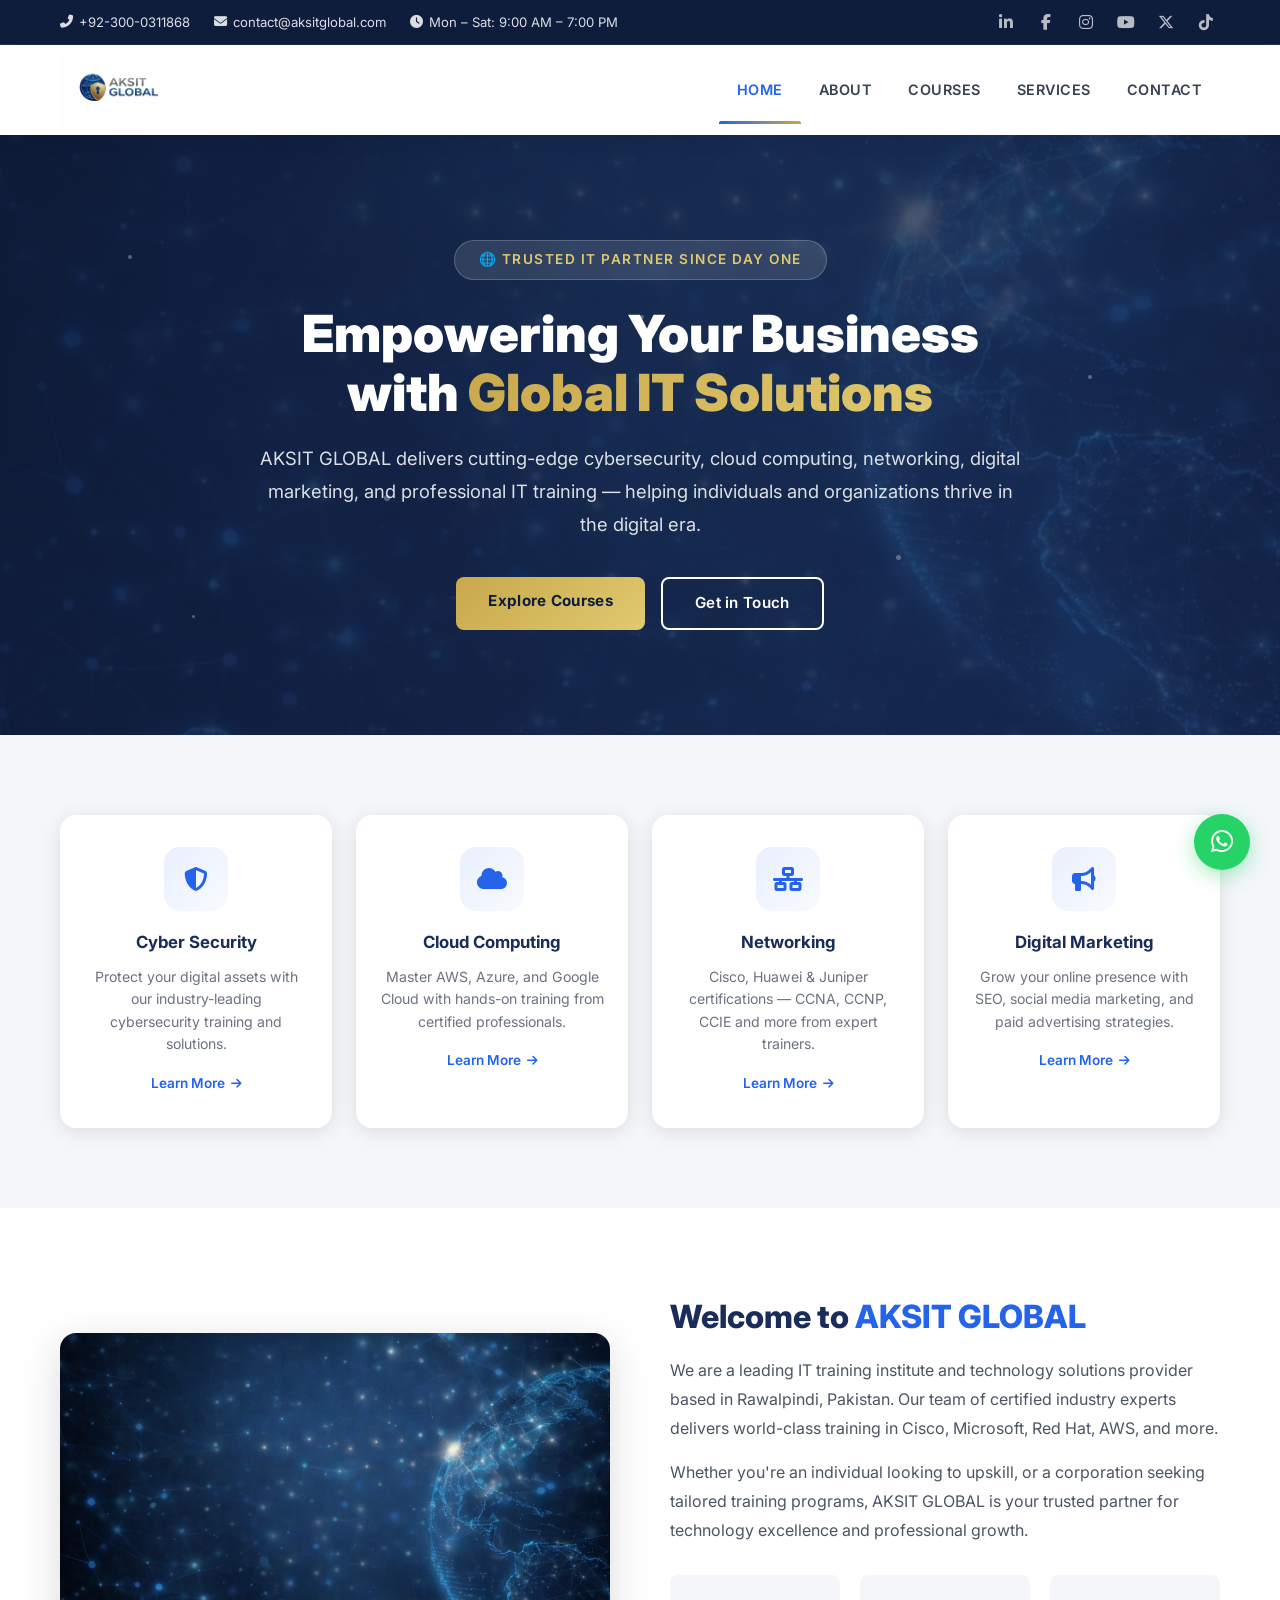
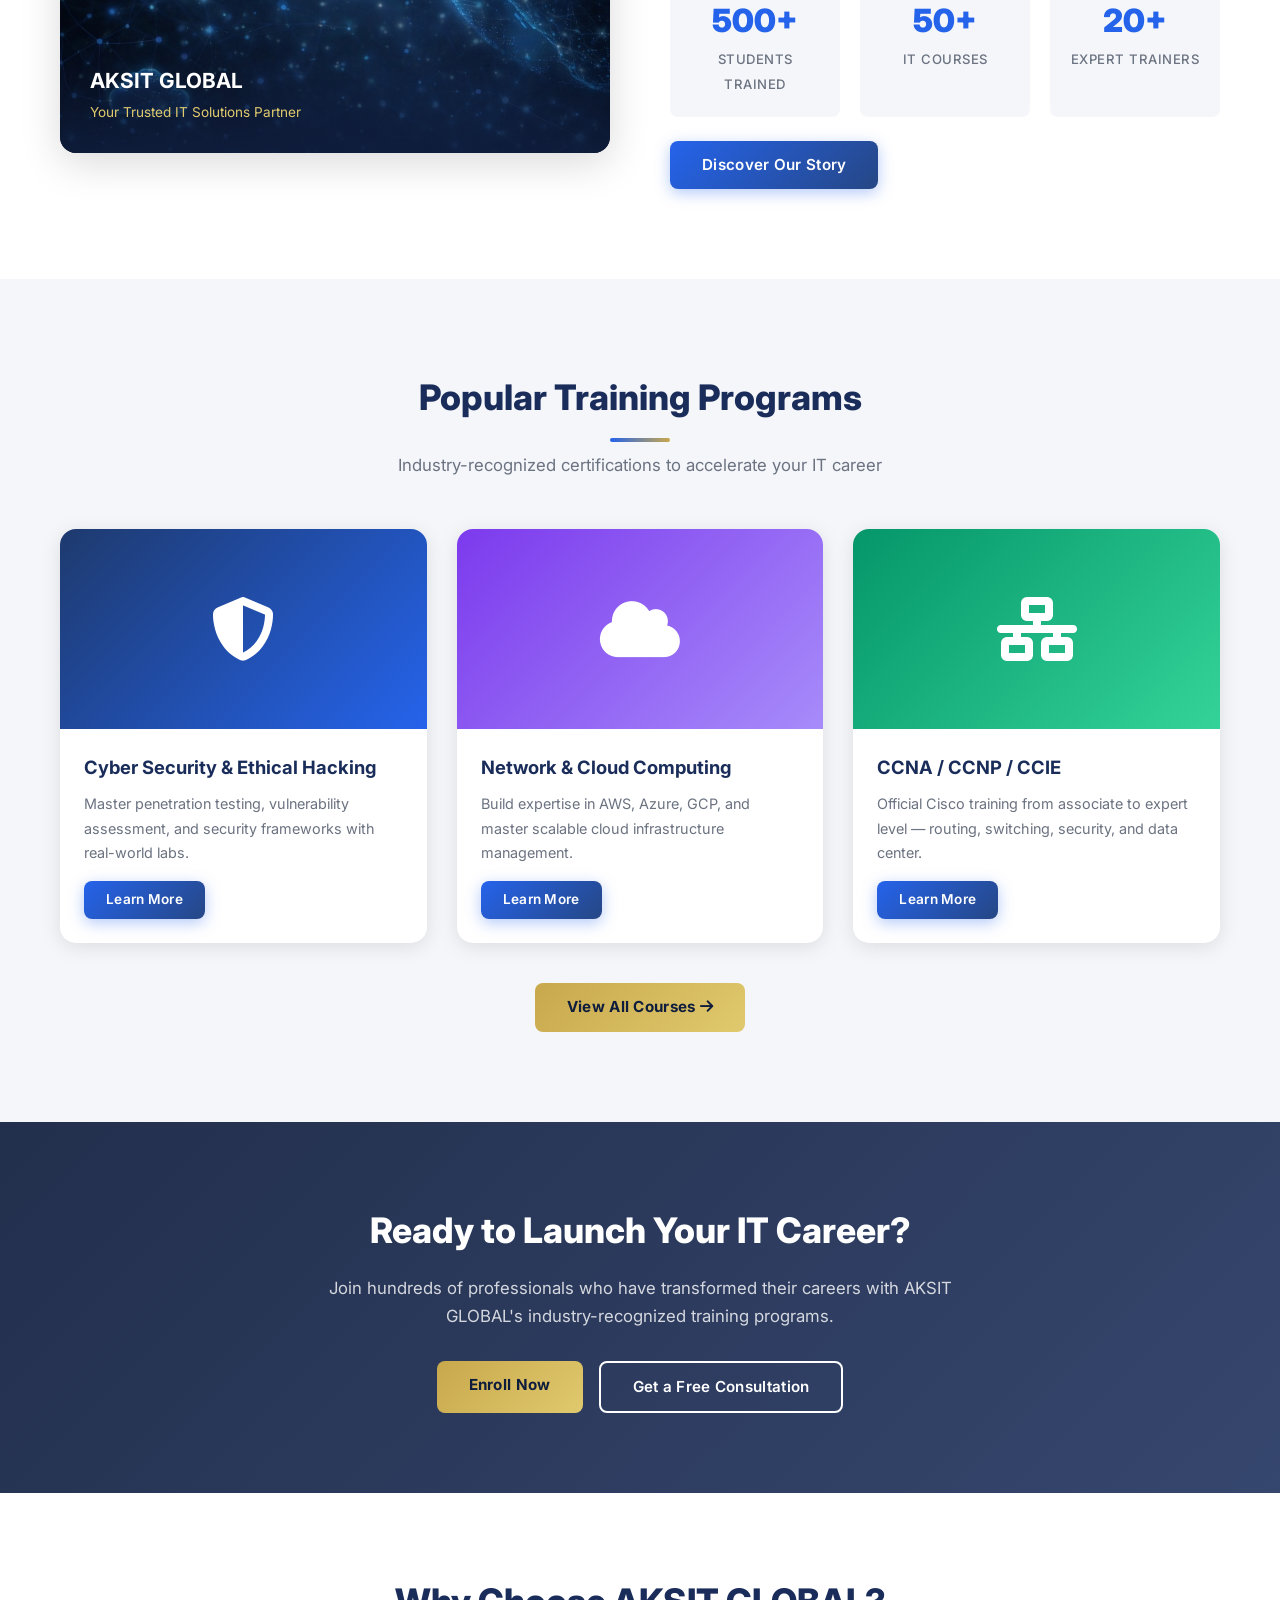
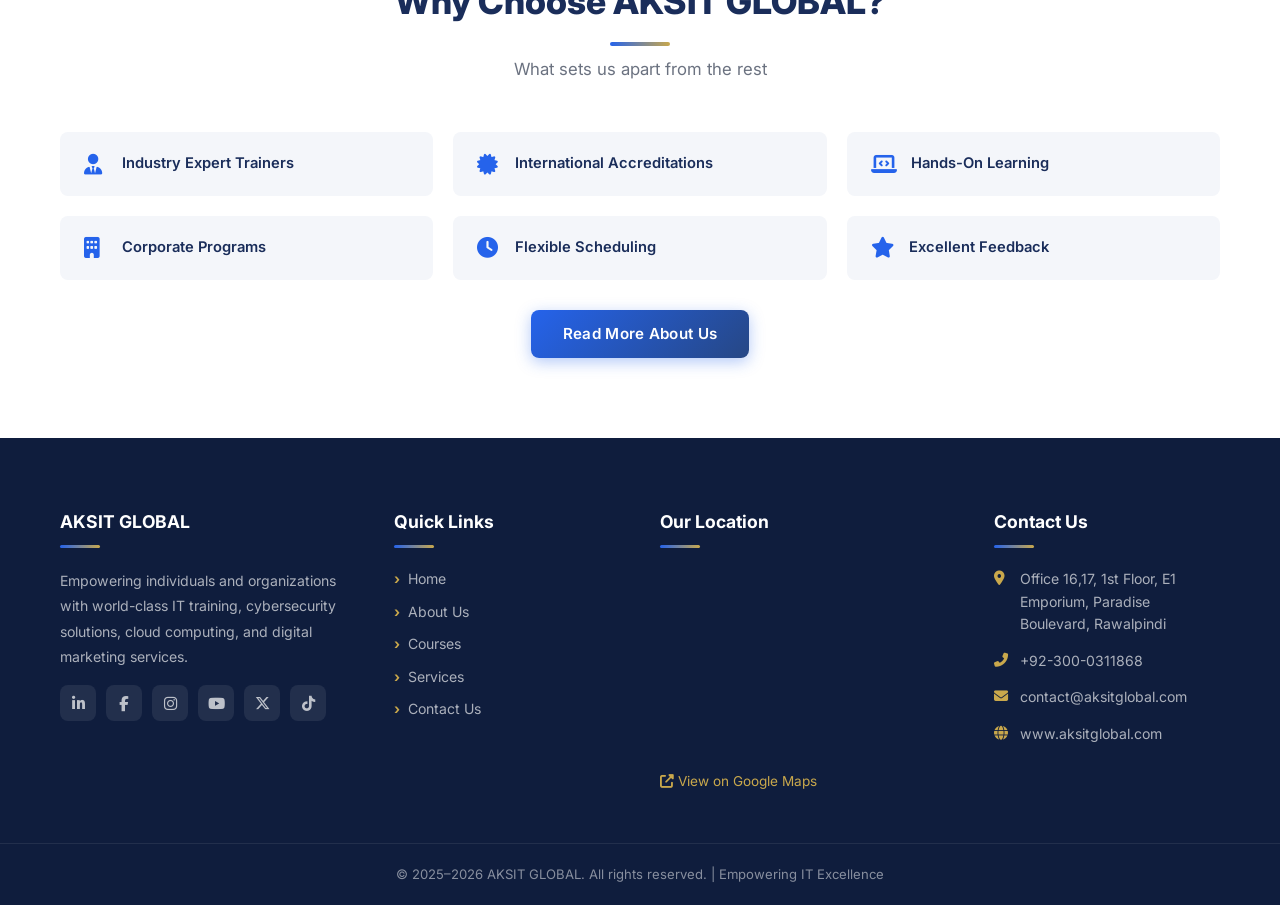
<file: index.html>
<!DOCTYPE html>
<html lang="en">
<head>
    <meta charset="UTF-8">
    <meta name="viewport" content="width=device-width, initial-scale=1.0">
    <title>AKSIT GLOBAL — IT Solutions & Professional Training</title>
    <meta name="description" content="AKSIT GLOBAL delivers world-class cybersecurity, cloud computing, networking, digital marketing, and professional IT training services in Pakistan.">
    <link rel="stylesheet" href="styles.css">
    <link rel="stylesheet" href="https://cdnjs.cloudflare.com/ajax/libs/font-awesome/6.5.1/css/all.min.css">
    <link rel="icon" type="image/jpeg" href="assets/logo.jpg">
</head>
<body>

    <!-- ===== TOP BAR ===== -->
    <div class="top-bar">
        <div class="container">
            <div class="top-bar-left">
                <a href="tel:+923000311868"><i class="fas fa-phone-alt"></i> +92-300-0311868</a>
                <a href="mailto:contact@aksitglobal.com"><i class="fas fa-envelope"></i> contact@aksitglobal.com</a>
                <span><i class="fas fa-clock"></i> Mon – Sat: 9:00 AM – 7:00 PM</span>
            </div>
            <div class="top-bar-right">
                <a href="https://www.linkedin.com/company/aksitglobalservices" target="_blank" title="LinkedIn"><i class="fab fa-linkedin-in"></i></a>
                <a href="https://www.facebook.com/Aksitglobalservices" target="_blank" title="Facebook"><i class="fab fa-facebook-f"></i></a>
                <a href="https://www.instagram.com/aksitglobal" target="_blank" title="Instagram"><i class="fab fa-instagram"></i></a>
                <a href="https://www.youtube.com/@aksitglobal" target="_blank" title="YouTube"><i class="fab fa-youtube"></i></a>
                <a href="https://twitter.com/aksitglobal" target="_blank" title="X (Twitter)"><i class="fab fa-x-twitter"></i></a>
                <a href="https://www.tiktok.com/@aksitglobal" target="_blank" title="TikTok"><i class="fab fa-tiktok"></i></a>
            </div>
        </div>
    </div>

    <!-- ===== HEADER / NAVBAR ===== -->
    <header class="header" id="header">
        <div class="container">
            <a href="index.html" class="logo">
                <img src="assets/logo.jpg" alt="AKSIT GLOBAL Logo">
            </a>
            <nav class="nav-menu" id="navMenu">
                <a href="index.html" class="active">Home</a>
                <a href="about.html">About</a>
                <a href="courses.html">Courses</a>
                <a href="services.html">Services</a>
                <a href="contact.html">Contact</a>
            </nav>
            <div class="hamburger" id="hamburger">
                <span></span><span></span><span></span>
            </div>
        </div>
    </header>
    <div class="nav-overlay" id="navOverlay"></div>

    <!-- ===== HERO SECTION ===== -->
    <section class="hero" id="home">
        <div class="hero-particles">
            <span></span><span></span><span></span>
            <span></span><span></span><span></span>
        </div>
        <div class="hero-content">
            <div class="hero-badge">🌐 Trusted IT Partner Since Day One</div>
            <h1>Empowering Your Business with <span>Global IT Solutions</span></h1>
            <p>AKSIT GLOBAL delivers cutting-edge cybersecurity, cloud computing, networking, digital marketing, and professional IT training — helping individuals and organizations thrive in the digital era.</p>
            <div class="hero-buttons">
                <a href="courses.html" class="btn btn-gold">Explore Courses</a>
                <a href="contact.html" class="btn btn-outline">Get in Touch</a>
            </div>
        </div>
    </section>

    <!-- ===== HIGHLIGHTS / INTRO ===== -->
    <section class="highlights">
        <div class="container">
            <div class="highlights-grid">
                <div class="highlight-card reveal">
                    <div class="highlight-icon"><i class="fas fa-shield-halved"></i></div>
                    <h3>Cyber Security</h3>
                    <p>Protect your digital assets with our industry-leading cybersecurity training and solutions.</p>
                    <a href="services.html" class="highlight-link">Learn More <i class="fas fa-arrow-right"></i></a>
                </div>
                <div class="highlight-card reveal">
                    <div class="highlight-icon"><i class="fas fa-cloud"></i></div>
                    <h3>Cloud Computing</h3>
                    <p>Master AWS, Azure, and Google Cloud with hands-on training from certified professionals.</p>
                    <a href="courses.html" class="highlight-link">Learn More <i class="fas fa-arrow-right"></i></a>
                </div>
                <div class="highlight-card reveal">
                    <div class="highlight-icon"><i class="fas fa-network-wired"></i></div>
                    <h3>Networking</h3>
                    <p>Cisco, Huawei & Juniper certifications — CCNA, CCNP, CCIE and more from expert trainers.</p>
                    <a href="courses.html" class="highlight-link">Learn More <i class="fas fa-arrow-right"></i></a>
                </div>
                <div class="highlight-card reveal">
                    <div class="highlight-icon"><i class="fas fa-bullhorn"></i></div>
                    <h3>Digital Marketing</h3>
                    <p>Grow your online presence with SEO, social media marketing, and paid advertising strategies.</p>
                    <a href="services.html" class="highlight-link">Learn More <i class="fas fa-arrow-right"></i></a>
                </div>
            </div>
        </div>
    </section>

    <!-- ===== WELCOME / ABOUT PREVIEW ===== -->
    <section class="home-about">
        <div class="container">
            <div class="about-grid">
                <div class="about-image reveal">
                    <img src="assets/hero-bg.jpg" alt="AKSIT GLOBAL Office">
                    <div class="about-image-overlay">
                        <h3>AKSIT GLOBAL</h3>
                        <p>Your Trusted IT Solutions Partner</p>
                    </div>
                </div>
                <div class="about-text reveal">
                    <h2>Welcome to <span>AKSIT GLOBAL</span></h2>
                    <p>We are a leading IT training institute and technology solutions provider based in Rawalpindi, Pakistan. Our team of certified industry experts delivers world-class training in Cisco, Microsoft, Red Hat, AWS, and more.</p>
                    <p>Whether you're an individual looking to upskill, or a corporation seeking tailored training programs, AKSIT GLOBAL is your trusted partner for technology excellence and professional growth.</p>
                    <div class="about-stats">
                        <div class="about-stat">
                            <span class="number">500+</span>
                            <span class="label">Students Trained</span>
                        </div>
                        <div class="about-stat">
                            <span class="number">50+</span>
                            <span class="label">IT Courses</span>
                        </div>
                        <div class="about-stat">
                            <span class="number">20+</span>
                            <span class="label">Expert Trainers</span>
                        </div>
                    </div>
                    <a href="about.html" class="btn btn-primary" style="margin-top: 24px;">Discover Our Story</a>
                </div>
            </div>
        </div>
    </section>

    <!-- ===== FEATURED COURSES PREVIEW ===== -->
    <section class="home-courses">
        <div class="container">
            <div class="section-title reveal">
                <h2>Popular Training Programs</h2>
                <p>Industry-recognized certifications to accelerate your IT career</p>
            </div>
            <div class="courses-grid">
                <div class="course-card reveal">
                    <div class="course-card-image">
                        <div class="course-icon"><i class="fas fa-shield-halved"></i></div>
                    </div>
                    <div class="course-card-body">
                        <h3>Cyber Security & Ethical Hacking</h3>
                        <p>Master penetration testing, vulnerability assessment, and security frameworks with real-world labs.</p>
                        <a href="courses.html" class="btn btn-primary">Learn More</a>
                    </div>
                </div>
                <div class="course-card reveal">
                    <div class="course-card-image">
                        <div class="course-icon"><i class="fas fa-cloud"></i></div>
                    </div>
                    <div class="course-card-body">
                        <h3>Network & Cloud Computing</h3>
                        <p>Build expertise in AWS, Azure, GCP, and master scalable cloud infrastructure management.</p>
                        <a href="courses.html" class="btn btn-primary">Learn More</a>
                    </div>
                </div>
                <div class="course-card reveal">
                    <div class="course-card-image">
                        <div class="course-icon"><i class="fas fa-network-wired"></i></div>
                    </div>
                    <div class="course-card-body">
                        <h3>CCNA / CCNP / CCIE</h3>
                        <p>Official Cisco training from associate to expert level — routing, switching, security, and data center.</p>
                        <a href="courses.html" class="btn btn-primary">Learn More</a>
                    </div>
                </div>
            </div>
            <div style="text-align: center; margin-top: 40px;">
                <a href="courses.html" class="btn btn-gold">View All Courses <i class="fas fa-arrow-right"></i></a>
            </div>
        </div>
    </section>

    <!-- ===== CTA BANNER ===== -->
    <section class="cta-banner">
        <div class="container">
            <div class="cta-content reveal">
                <h2>Ready to Launch Your IT Career?</h2>
                <p>Join hundreds of professionals who have transformed their careers with AKSIT GLOBAL's industry-recognized training programs.</p>
                <div class="cta-buttons">
                    <a href="courses.html" class="btn btn-gold">Enroll Now</a>
                    <a href="contact.html" class="btn btn-outline">Get a Free Consultation</a>
                </div>
            </div>
        </div>
    </section>

    <!-- ===== WHY CHOOSE US (condensed) ===== -->
    <section class="home-why-us">
        <div class="container">
            <div class="section-title reveal">
                <h2>Why Choose AKSIT GLOBAL?</h2>
                <p>What sets us apart from the rest</p>
            </div>
            <div class="why-us-compact reveal">
                <div class="why-compact-item">
                    <i class="fas fa-user-tie"></i>
                    <h4>Industry Expert Trainers</h4>
                </div>
                <div class="why-compact-item">
                    <i class="fas fa-certificate"></i>
                    <h4>International Accreditations</h4>
                </div>
                <div class="why-compact-item">
                    <i class="fas fa-laptop-code"></i>
                    <h4>Hands-On Learning</h4>
                </div>
                <div class="why-compact-item">
                    <i class="fas fa-building"></i>
                    <h4>Corporate Programs</h4>
                </div>
                <div class="why-compact-item">
                    <i class="fas fa-clock"></i>
                    <h4>Flexible Scheduling</h4>
                </div>
                <div class="why-compact-item">
                    <i class="fas fa-star"></i>
                    <h4>Excellent Feedback</h4>
                </div>
            </div>
            <div style="text-align: center; margin-top: 30px;">
                <a href="about.html" class="btn btn-primary">Read More About Us</a>
            </div>
        </div>
    </section>

    <!-- ===== FOOTER ===== -->
    <footer class="footer">
        <div class="container">
            <div class="footer-grid">
                <div class="footer-col footer-about">
                    <h4>AKSIT GLOBAL</h4>
                    <p>Empowering individuals and organizations with world-class IT training, cybersecurity solutions, cloud computing, and digital marketing services.</p>
                    <div class="footer-socials">
                        <a href="https://www.linkedin.com/company/aksitglobalservices" target="_blank"><i class="fab fa-linkedin-in"></i></a>
                        <a href="https://www.facebook.com/Aksitglobalservices" target="_blank"><i class="fab fa-facebook-f"></i></a>
                        <a href="https://www.instagram.com/aksitglobal" target="_blank"><i class="fab fa-instagram"></i></a>
                        <a href="https://www.youtube.com/@aksitglobal" target="_blank"><i class="fab fa-youtube"></i></a>
                        <a href="https://twitter.com/aksitglobal" target="_blank"><i class="fab fa-x-twitter"></i></a>
                        <a href="https://www.tiktok.com/@aksitglobal" target="_blank"><i class="fab fa-tiktok"></i></a>
                    </div>
                </div>
                <div class="footer-col footer-links">
                    <h4>Quick Links</h4>
                    <ul>
                        <li><a href="index.html">Home</a></li>
                        <li><a href="about.html">About Us</a></li>
                        <li><a href="courses.html">Courses</a></li>
                        <li><a href="services.html">Services</a></li>
                        <li><a href="contact.html">Contact Us</a></li>
                    </ul>
                </div>
                <div class="footer-col footer-map">
                    <h4>Our Location</h4>
                    <iframe src="https://www.google.com/maps/embed?pb=!1m18!1m12!1m3!1d3321.59!2d73.07!3d33.56!2m3!1f0!2f0!3f0!3m2!1i1024!2i768!4f13.1!3m3!1m2!1s0x0%3A0x0!2zMzPCsDMzJzM2LjAiTiA3M8KwMDQnMTIuMCJF!5e0!3m2!1sen!2s!4v1" allowfullscreen="" loading="lazy"></iframe>
                    <a href="https://maps.app.goo.gl/v2TMAwyEt5QG8b1j8" target="_blank" style="color: var(--gold); font-size: 0.85rem;"><i class="fas fa-external-link-alt"></i> View on Google Maps</a>
                </div>
                <div class="footer-col">
                    <h4>Contact Us</h4>
                    <div class="footer-contact-item">
                        <i class="fas fa-map-marker-alt"></i>
                        <span>Office 16,17, 1st Floor, E1 Emporium, Paradise Boulevard, Rawalpindi</span>
                    </div>
                    <div class="footer-contact-item">
                        <i class="fas fa-phone-alt"></i>
                        <a href="tel:+923000311868">+92-300-0311868</a>
                    </div>
                    <div class="footer-contact-item">
                        <i class="fas fa-envelope"></i>
                        <a href="mailto:contact@aksitglobal.com">contact@aksitglobal.com</a>
                    </div>
                    <div class="footer-contact-item">
                        <i class="fas fa-globe"></i>
                        <a href="https://www.aksitglobal.com" target="_blank">www.aksitglobal.com</a>
                    </div>
                </div>
            </div>
        </div>
        <div class="footer-bottom">
            <div class="container">© 2025–2026 AKSIT GLOBAL. All rights reserved. | Empowering IT Excellence</div>
        </div>
    </footer>

    <a href="https://wa.me/923000311868" class="whatsapp-float" target="_blank" title="Chat on WhatsApp"><i class="fab fa-whatsapp"></i></a>
    <div class="scroll-top" id="scrollTop"><i class="fas fa-chevron-up"></i></div>

    <script src="script.js"></script>
</body>
</html>
</file>
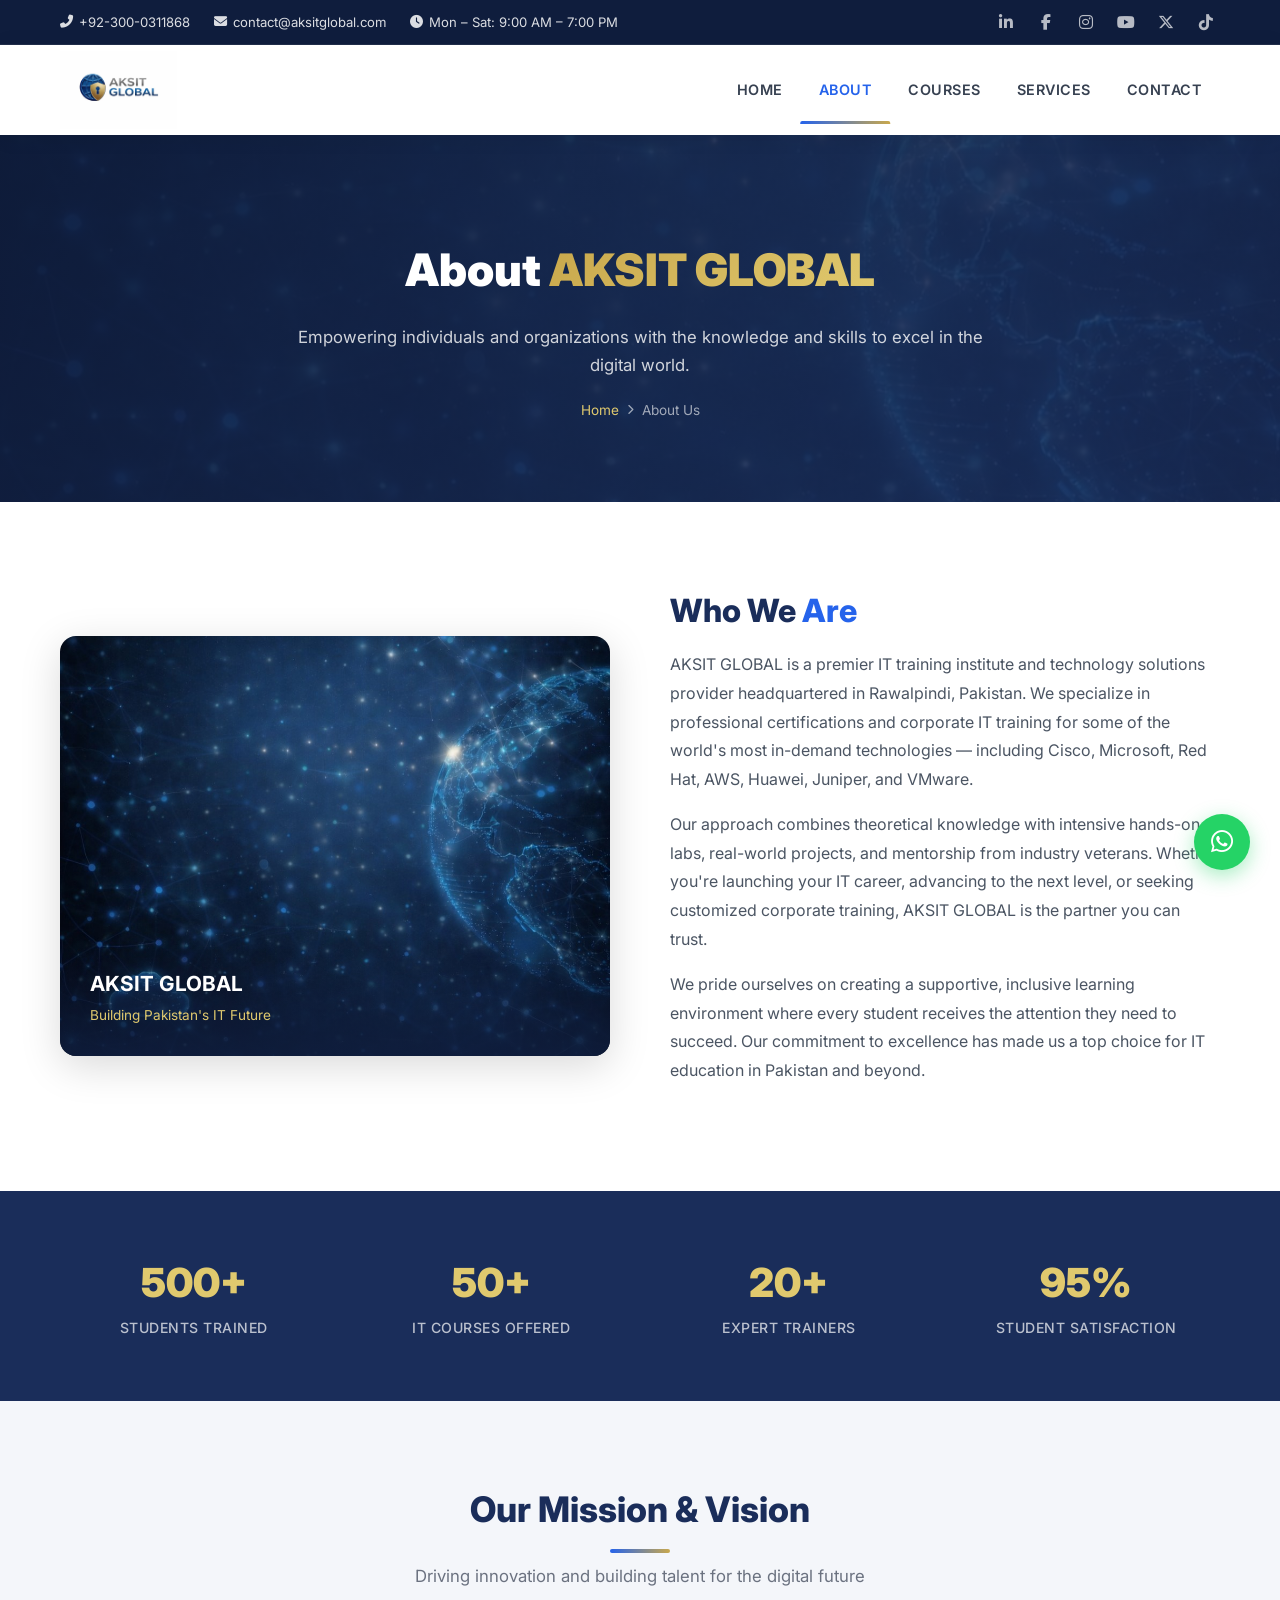
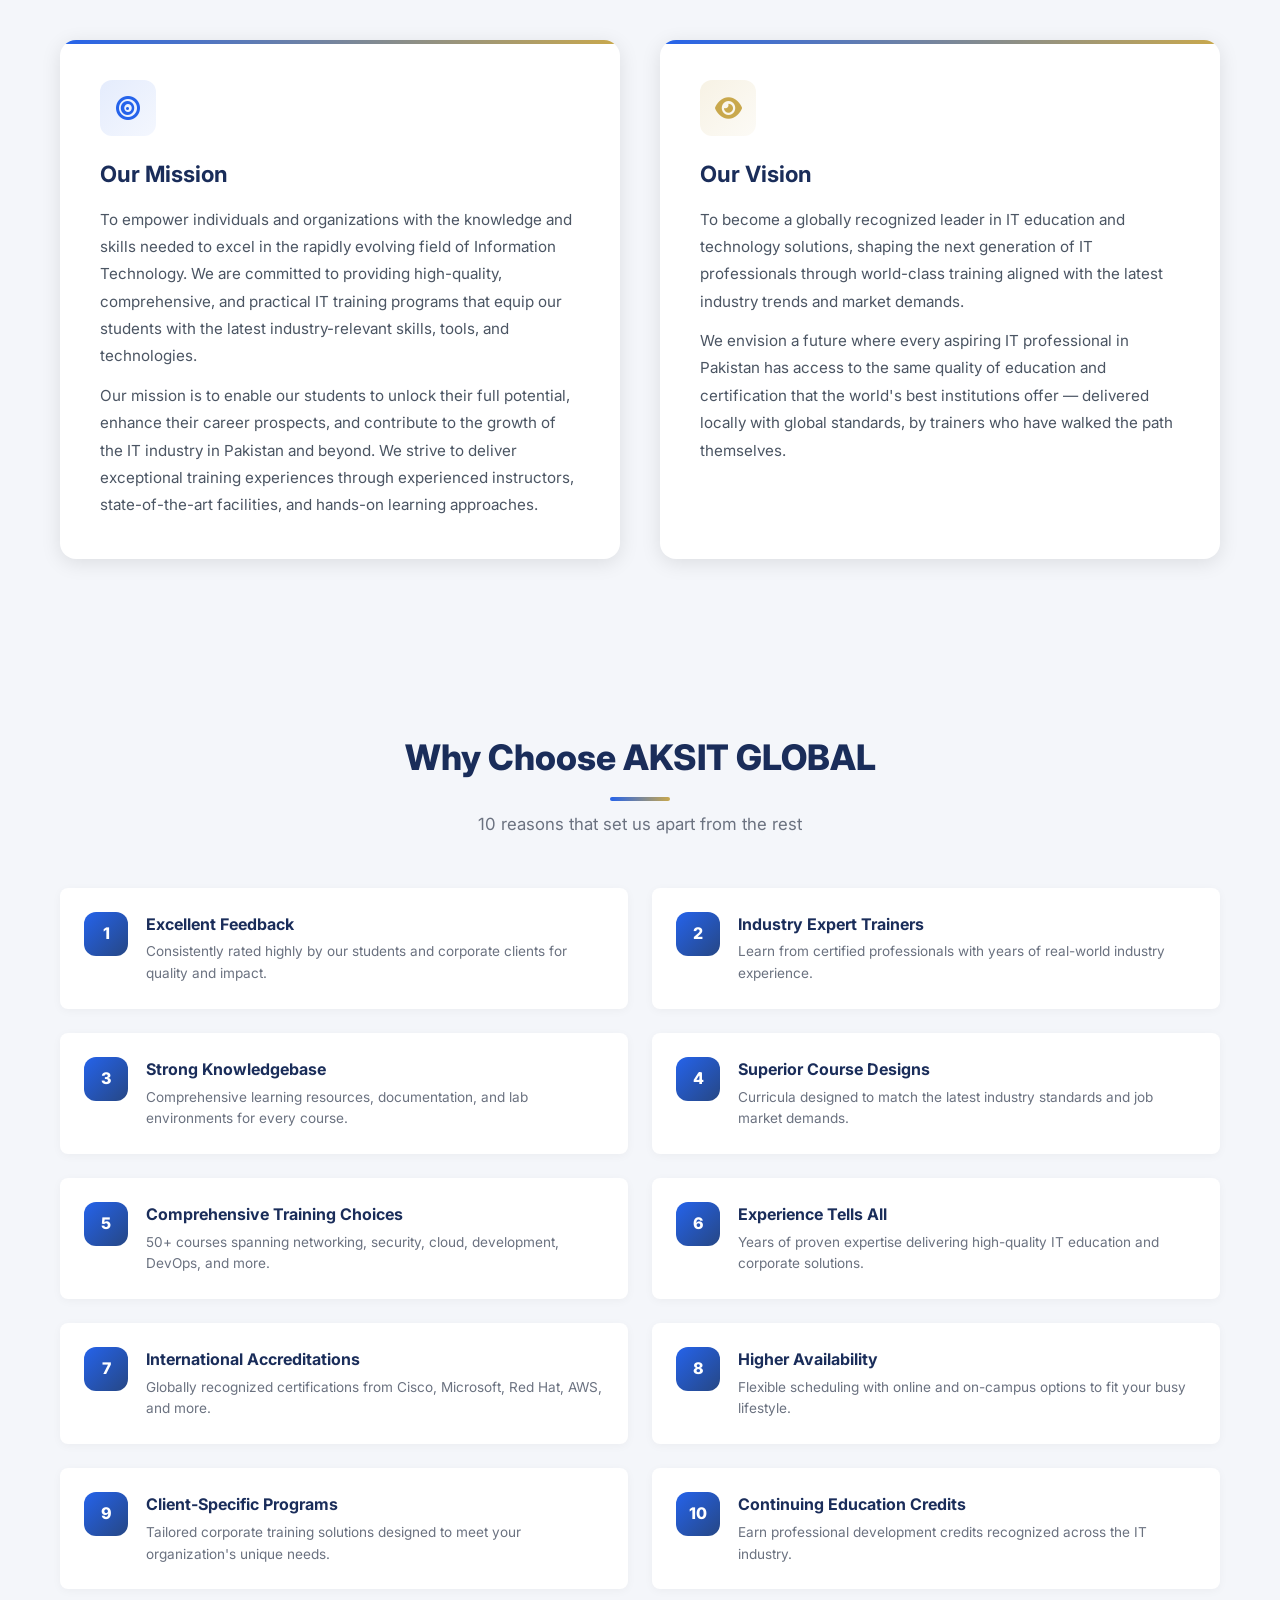
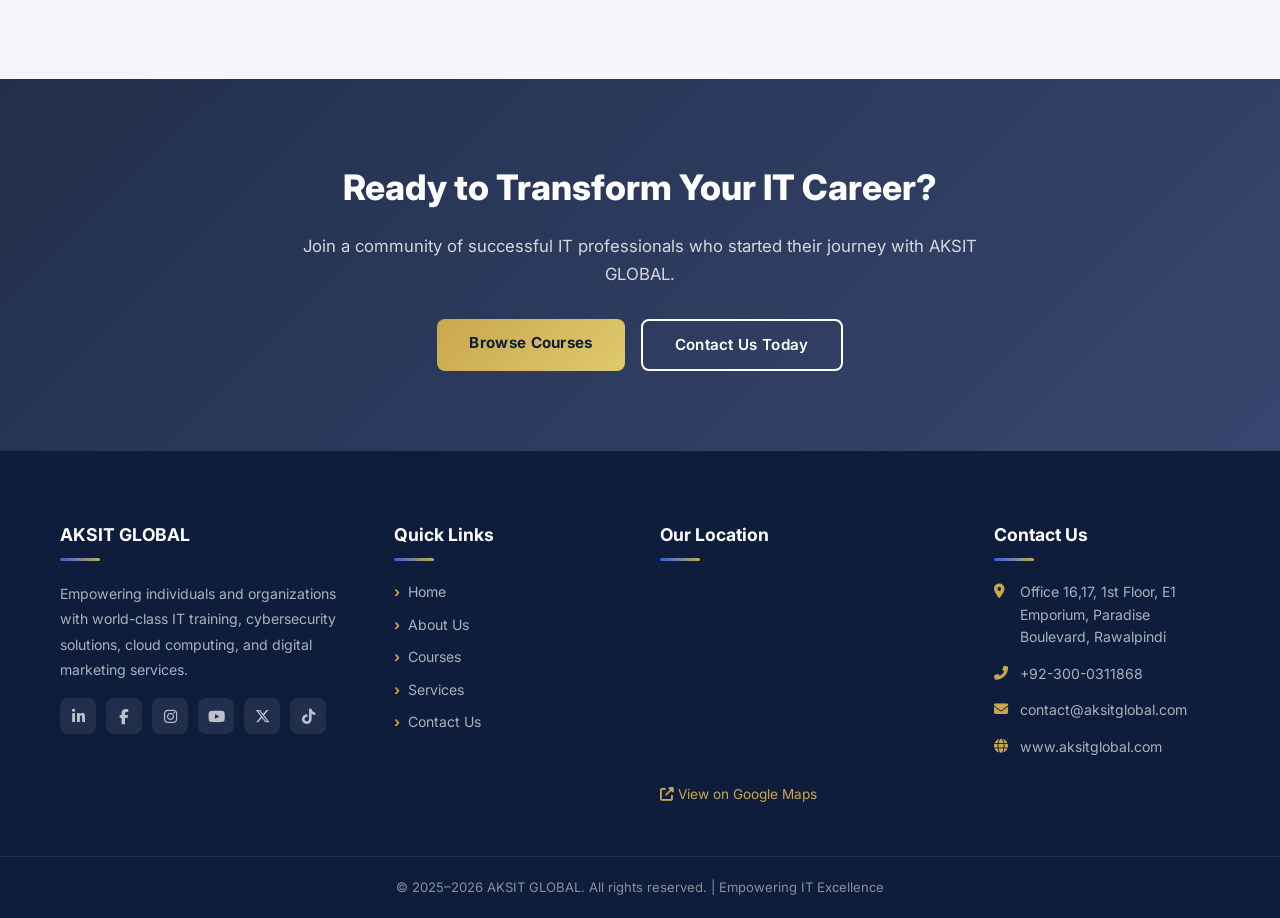
<file: about.html>
<!DOCTYPE html>
<html lang="en">

<head>
    <meta charset="UTF-8">
    <meta name="viewport" content="width=device-width, initial-scale=1.0">
    <title>About Us — AKSIT GLOBAL</title>
    <meta name="description"
        content="Learn about AKSIT GLOBAL — our mission, vision, and commitment to delivering world-class IT training and technology solutions in Pakistan.">
    <link rel="stylesheet" href="styles.css">
    <link rel="stylesheet" href="https://cdnjs.cloudflare.com/ajax/libs/font-awesome/6.5.1/css/all.min.css">
    <link rel="icon" type="image/jpeg" href="assets/logo.jpg">
</head>

<body>

    <!-- TOP BAR -->
    <div class="top-bar">
        <div class="container">
            <div class="top-bar-left">
                <a href="tel:+923000311868"><i class="fas fa-phone-alt"></i> +92-300-0311868</a>
                <a href="mailto:contact@aksitglobal.com"><i class="fas fa-envelope"></i> contact@aksitglobal.com</a>
                <span><i class="fas fa-clock"></i> Mon – Sat: 9:00 AM – 7:00 PM</span>
            </div>
            <div class="top-bar-right">
                <a href="https://www.linkedin.com/company/aksitglobalservices" target="_blank"><i
                        class="fab fa-linkedin-in"></i></a>
                <a href="https://www.facebook.com/Aksitglobalservices" target="_blank"><i
                        class="fab fa-facebook-f"></i></a>
                <a href="https://www.instagram.com/aksitglobal" target="_blank"><i class="fab fa-instagram"></i></a>
                <a href="https://www.youtube.com/@aksitglobal" target="_blank"><i class="fab fa-youtube"></i></a>
                <a href="https://twitter.com/aksitglobal" target="_blank"><i class="fab fa-x-twitter"></i></a>
                <a href="https://www.tiktok.com/@aksitglobal" target="_blank"><i class="fab fa-tiktok"></i></a>
            </div>
        </div>
    </div>

    <!-- HEADER -->
    <header class="header" id="header">
        <div class="container">
            <a href="index.html" class="logo"><img src="assets/logo.jpg" alt="AKSIT GLOBAL Logo"></a>
            <nav class="nav-menu" id="navMenu">
                <a href="index.html">Home</a>
                <a href="about.html" class="active">About</a>
                <a href="courses.html">Courses</a>
                <a href="services.html">Services</a>
                <a href="contact.html">Contact</a>
            </nav>
            <div class="hamburger" id="hamburger"><span></span><span></span><span></span></div>
        </div>
    </header>
    <div class="nav-overlay" id="navOverlay"></div>

    <!-- PAGE HERO BANNER -->
    <section class="page-hero">
        <div class="page-hero-content">
            <h1>About <span>AKSIT GLOBAL</span></h1>
            <p>Empowering individuals and organizations with the knowledge and skills to excel in the digital world.</p>
            <div class="breadcrumb"><a href="index.html">Home</a> <i class="fas fa-chevron-right"></i> <span>About
                    Us</span></div>
        </div>
    </section>

    <!-- ABOUT COMPANY -->
    <section class="about" id="about">
        <div class="container">
            <div class="about-grid">
                <div class="about-image reveal">
                    <img src="assets/hero-bg.jpg" alt="AKSIT GLOBAL">
                    <div class="about-image-overlay">
                        <h3>AKSIT GLOBAL</h3>
                        <p>Building Pakistan's IT Future</p>
                    </div>
                </div>
                <div class="about-text reveal">
                    <h2>Who We <span>Are</span></h2>
                    <p>AKSIT GLOBAL is a premier IT training institute and technology solutions provider headquartered
                        in Rawalpindi, Pakistan. We specialize in professional certifications and corporate IT training
                        for some of the world's most in-demand technologies — including Cisco, Microsoft, Red Hat, AWS,
                        Huawei, Juniper, and VMware.</p>
                    <p>Our approach combines theoretical knowledge with intensive hands-on labs, real-world projects,
                        and mentorship from industry veterans. Whether you're launching your IT career, advancing to the
                        next level, or seeking customized corporate training, AKSIT GLOBAL is the partner you can trust.
                    </p>
                    <p>We pride ourselves on creating a supportive, inclusive learning environment where every student
                        receives the attention they need to succeed. Our commitment to excellence has made us a top
                        choice for IT education in Pakistan and beyond.</p>
                </div>
            </div>
        </div>
    </section>

    <!-- STATS BAR -->
    <section class="stats-bar">
        <div class="container">
            <div class="stats-grid">
                <div class="stat-item reveal">
                    <span class="number">500+</span>
                    <span class="label">Students Trained</span>
                </div>
                <div class="stat-item reveal">
                    <span class="number">50+</span>
                    <span class="label">IT Courses Offered</span>
                </div>
                <div class="stat-item reveal">
                    <span class="number">20+</span>
                    <span class="label">Expert Trainers</span>
                </div>
                <div class="stat-item reveal">
                    <span class="number">95%</span>
                    <span class="label">Student Satisfaction</span>
                </div>
            </div>
        </div>
    </section>

    <!-- MISSION & VISION -->
    <section class="mission-vision">
        <div class="container">
            <div class="section-title reveal">
                <h2>Our Mission & Vision</h2>
                <p>Driving innovation and building talent for the digital future</p>
            </div>
            <div class="mv-grid">
                <div class="mv-card reveal">
                    <div class="icon"><i class="fas fa-bullseye"></i></div>
                    <h3>Our Mission</h3>
                    <p>To empower individuals and organizations with the knowledge and skills needed to excel in the
                        rapidly evolving field of Information Technology. We are committed to providing high-quality,
                        comprehensive, and practical IT training programs that equip our students with the latest
                        industry-relevant skills, tools, and technologies.</p>
                    <p style="margin-top: 12px;">Our mission is to enable our students to unlock their full potential,
                        enhance their career prospects, and contribute to the growth of the IT industry in Pakistan and
                        beyond. We strive to deliver exceptional training experiences through experienced instructors,
                        state-of-the-art facilities, and hands-on learning approaches.</p>
                </div>
                <div class="mv-card reveal">
                    <div class="icon"><i class="fas fa-eye"></i></div>
                    <h3>Our Vision</h3>
                    <p>To become a globally recognized leader in IT education and technology solutions, shaping the next
                        generation of IT professionals through world-class training aligned with the latest industry
                        trends and market demands.</p>
                    <p style="margin-top: 12px;">We envision a future where every aspiring IT professional in Pakistan
                        has access to the same quality of education and certification that the world's best institutions
                        offer — delivered locally with global standards, by trainers who have walked the path
                        themselves.</p>
                </div>
            </div>
        </div>
    </section>

    <!-- WHY CHOOSE US (FULL) -->
    <section class="why-us">
        <div class="container">
            <div class="section-title reveal">
                <h2>Why Choose AKSIT GLOBAL</h2>
                <p>10 reasons that set us apart from the rest</p>
            </div>
            <div class="why-us-grid">
                <div class="why-us-item reveal">
                    <div class="num">1</div>
                    <div>
                        <h4>Excellent Feedback</h4>
                        <p>Consistently rated highly by our students and corporate clients for quality and impact.</p>
                    </div>
                </div>
                <div class="why-us-item reveal">
                    <div class="num">2</div>
                    <div>
                        <h4>Industry Expert Trainers</h4>
                        <p>Learn from certified professionals with years of real-world industry experience.</p>
                    </div>
                </div>
                <div class="why-us-item reveal">
                    <div class="num">3</div>
                    <div>
                        <h4>Strong Knowledgebase</h4>
                        <p>Comprehensive learning resources, documentation, and lab environments for every course.</p>
                    </div>
                </div>
                <div class="why-us-item reveal">
                    <div class="num">4</div>
                    <div>
                        <h4>Superior Course Designs</h4>
                        <p>Curricula designed to match the latest industry standards and job market demands.</p>
                    </div>
                </div>
                <div class="why-us-item reveal">
                    <div class="num">5</div>
                    <div>
                        <h4>Comprehensive Training Choices</h4>
                        <p>50+ courses spanning networking, security, cloud, development, DevOps, and more.</p>
                    </div>
                </div>
                <div class="why-us-item reveal">
                    <div class="num">6</div>
                    <div>
                        <h4>Experience Tells All</h4>
                        <p>Years of proven expertise delivering high-quality IT education and corporate solutions.</p>
                    </div>
                </div>
                <div class="why-us-item reveal">
                    <div class="num">7</div>
                    <div>
                        <h4>International Accreditations</h4>
                        <p>Globally recognized certifications from Cisco, Microsoft, Red Hat, AWS, and more.</p>
                    </div>
                </div>
                <div class="why-us-item reveal">
                    <div class="num">8</div>
                    <div>
                        <h4>Higher Availability</h4>
                        <p>Flexible scheduling with online and on-campus options to fit your busy lifestyle.</p>
                    </div>
                </div>
                <div class="why-us-item reveal">
                    <div class="num">9</div>
                    <div>
                        <h4>Client-Specific Programs</h4>
                        <p>Tailored corporate training solutions designed to meet your organization's unique needs.</p>
                    </div>
                </div>
                <div class="why-us-item reveal">
                    <div class="num">10</div>
                    <div>
                        <h4>Continuing Education Credits</h4>
                        <p>Earn professional development credits recognized across the IT industry.</p>
                    </div>
                </div>
            </div>
        </div>
    </section>

    <!-- CTA -->
    <section class="cta-banner">
        <div class="container">
            <div class="cta-content reveal">
                <h2>Ready to Transform Your IT Career?</h2>
                <p>Join a community of successful IT professionals who started their journey with AKSIT GLOBAL.</p>
                <div class="cta-buttons">
                    <a href="courses.html" class="btn btn-gold">Browse Courses</a>
                    <a href="contact.html" class="btn btn-outline">Contact Us Today</a>
                </div>
            </div>
        </div>
    </section>

    <!-- FOOTER -->
    <footer class="footer">
        <div class="container">
            <div class="footer-grid">
                <div class="footer-col footer-about">
                    <h4>AKSIT GLOBAL</h4>
                    <p>Empowering individuals and organizations with world-class IT training, cybersecurity solutions,
                        cloud computing, and digital marketing services.</p>
                    <div class="footer-socials">
                        <a href="https://www.linkedin.com/company/aksitglobalservices" target="_blank"><i
                                class="fab fa-linkedin-in"></i></a>
                        <a href="https://www.facebook.com/Aksitglobalservices" target="_blank"><i
                                class="fab fa-facebook-f"></i></a>
                        <a href="https://www.instagram.com/aksitglobal" target="_blank"><i
                                class="fab fa-instagram"></i></a>
                        <a href="https://www.youtube.com/@aksitglobal" target="_blank"><i
                                class="fab fa-youtube"></i></a>
                        <a href="https://twitter.com/aksitglobal" target="_blank"><i class="fab fa-x-twitter"></i></a>
                        <a href="https://www.tiktok.com/@aksitglobal" target="_blank"><i class="fab fa-tiktok"></i></a>
                    </div>
                </div>
                <div class="footer-col footer-links">
                    <h4>Quick Links</h4>
                    <ul>
                        <li><a href="index.html">Home</a></li>
                        <li><a href="about.html">About Us</a></li>
                        <li><a href="courses.html">Courses</a></li>
                        <li><a href="services.html">Services</a></li>
                        <li><a href="contact.html">Contact Us</a></li>
                    </ul>
                </div>
                <div class="footer-col footer-map">
                    <h4>Our Location</h4>
                    <iframe
                        src="https://www.google.com/maps/embed?pb=!1m18!1m12!1m3!1d3321.59!2d73.07!3d33.56!2m3!1f0!2f0!3f0!3m2!1i1024!2i768!4f13.1!3m3!1m2!1s0x0%3A0x0!2zMzPCsDMzJzM2LjAiTiA3M8KwMDQnMTIuMCJF!5e0!3m2!1sen!2s!4v1"
                        allowfullscreen="" loading="lazy"></iframe>
                    <a href="https://maps.app.goo.gl/v2TMAwyEt5QG8b1j8" target="_blank"
                        style="color: var(--gold); font-size: 0.85rem;"><i class="fas fa-external-link-alt"></i> View on
                        Google Maps</a>
                </div>
                <div class="footer-col">
                    <h4>Contact Us</h4>
                    <div class="footer-contact-item"><i class="fas fa-map-marker-alt"></i><span>Office 16,17, 1st Floor,
                            E1 Emporium, Paradise Boulevard, Rawalpindi</span></div>
                    <div class="footer-contact-item"><i class="fas fa-phone-alt"></i><a
                            href="tel:+923000311868">+92-300-0311868</a></div>
                    <div class="footer-contact-item"><i class="fas fa-envelope"></i><a
                            href="mailto:contact@aksitglobal.com">contact@aksitglobal.com</a></div>
                    <div class="footer-contact-item"><i class="fas fa-globe"></i><a href="https://www.aksitglobal.com"
                            target="_blank">www.aksitglobal.com</a></div>
                </div>
            </div>
        </div>
        <div class="footer-bottom">
            <div class="container">© 2025–2026 AKSIT GLOBAL. All rights reserved. | Empowering IT Excellence</div>
        </div>
    </footer>

    <a href="https://wa.me/923000311868" class="whatsapp-float" target="_blank"><i class="fab fa-whatsapp"></i></a>
    <div class="scroll-top" id="scrollTop"><i class="fas fa-chevron-up"></i></div>
    <script src="script.js"></script>
</body>

</html>
</file>
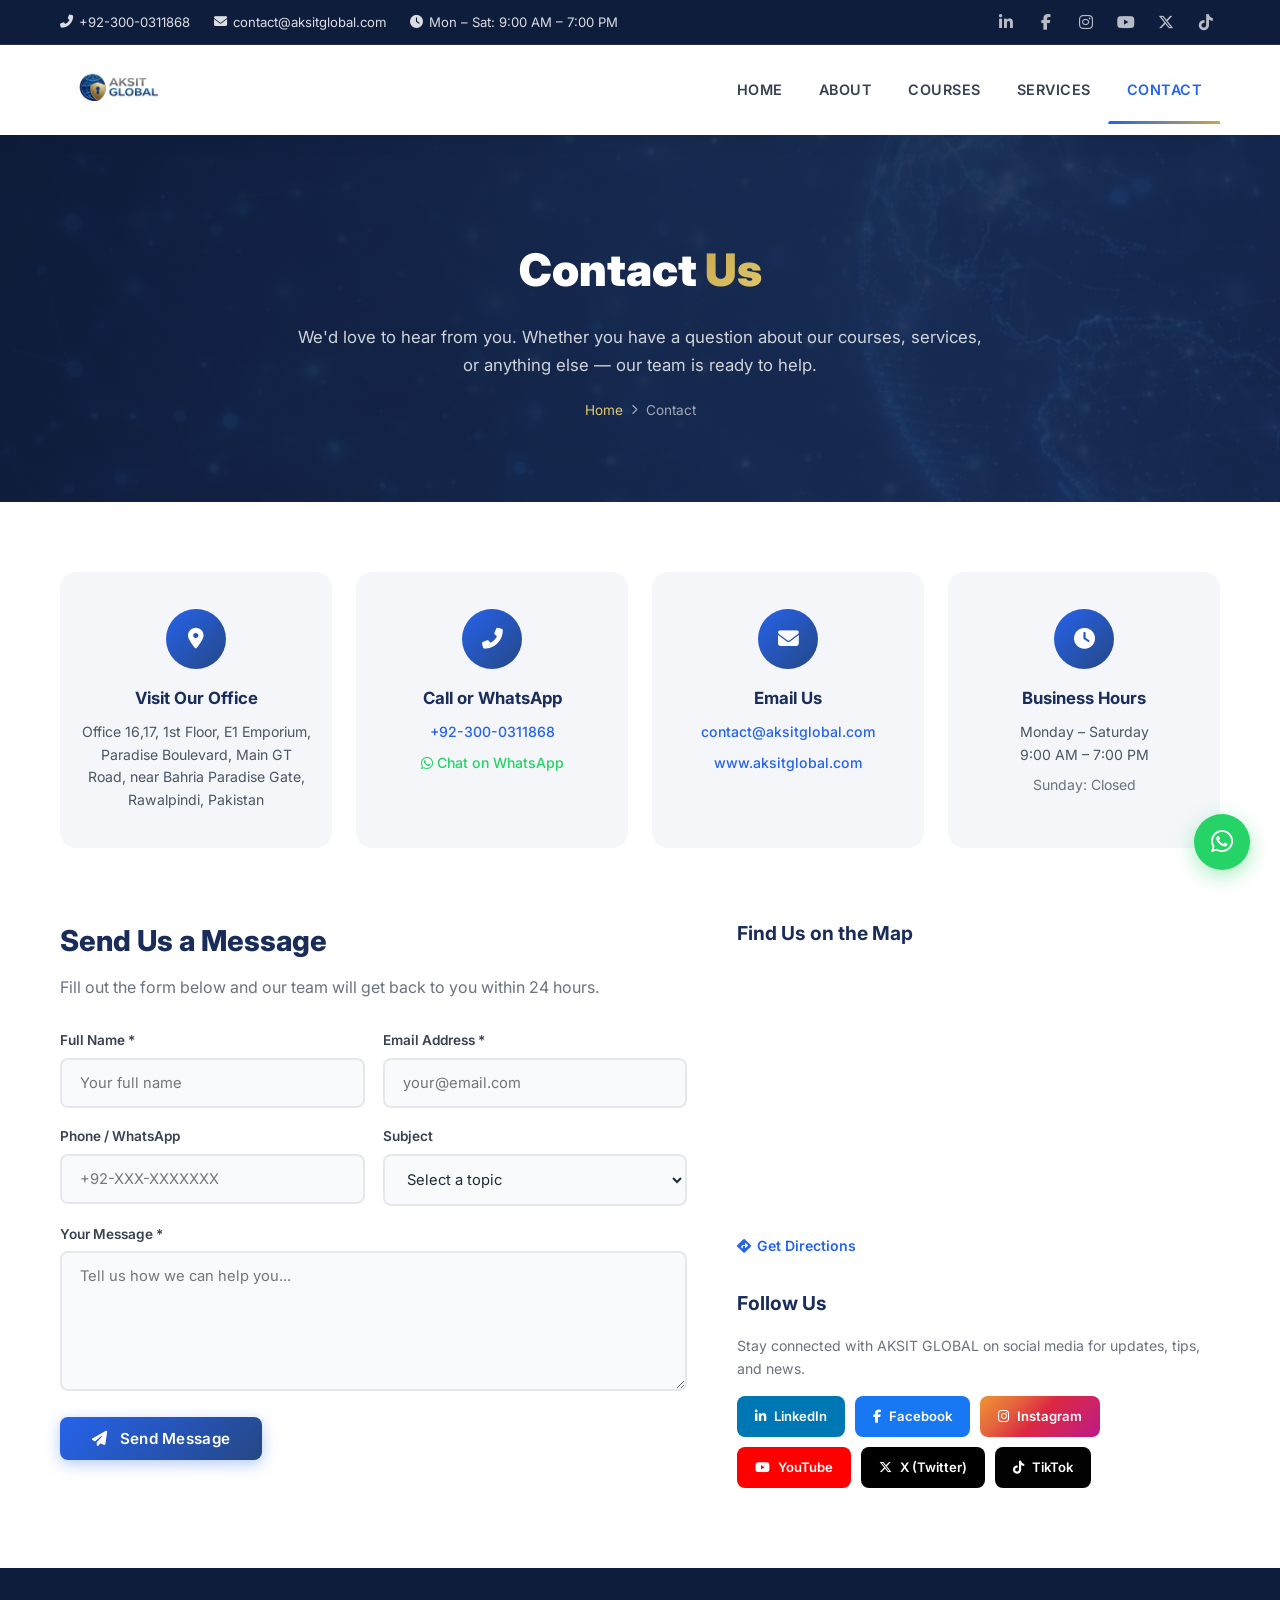
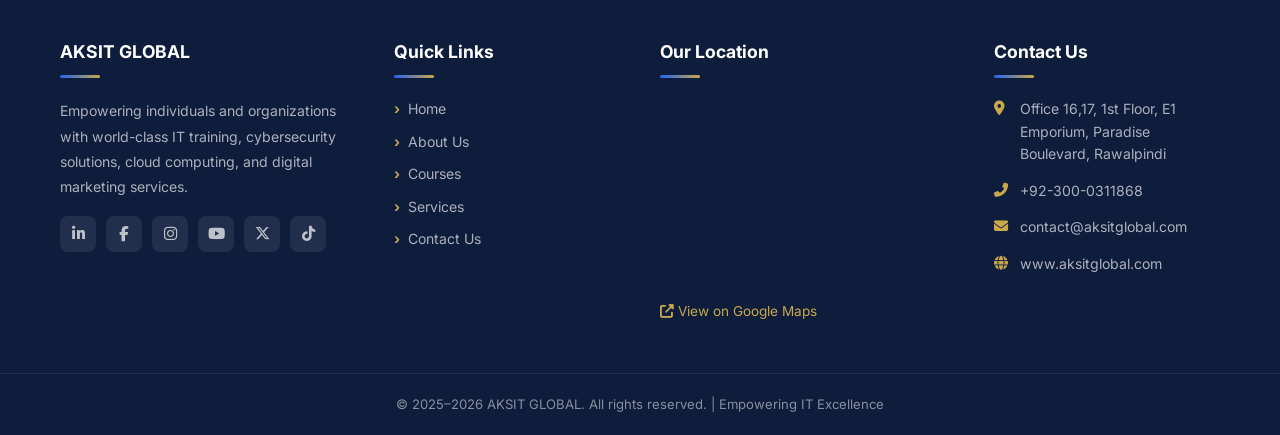
<file: contact.html>
<!DOCTYPE html>
<html lang="en">
<head>
    <meta charset="UTF-8">
    <meta name="viewport" content="width=device-width, initial-scale=1.0">
    <title>Contact Us — AKSIT GLOBAL</title>
    <meta name="description" content="Get in touch with AKSIT GLOBAL for IT training, cybersecurity solutions, cloud computing, and professional services. Visit our office in Rawalpindi or contact us online.">
    <link rel="stylesheet" href="styles.css">
    <link rel="stylesheet" href="https://cdnjs.cloudflare.com/ajax/libs/font-awesome/6.5.1/css/all.min.css">
    <link rel="icon" type="image/jpeg" href="assets/logo.jpg">
</head>
<body>

    <!-- TOP BAR -->
    <div class="top-bar">
        <div class="container">
            <div class="top-bar-left">
                <a href="tel:+923000311868"><i class="fas fa-phone-alt"></i> +92-300-0311868</a>
                <a href="mailto:contact@aksitglobal.com"><i class="fas fa-envelope"></i> contact@aksitglobal.com</a>
                <span><i class="fas fa-clock"></i> Mon – Sat: 9:00 AM – 7:00 PM</span>
            </div>
            <div class="top-bar-right">
                <a href="https://www.linkedin.com/company/aksitglobalservices" target="_blank"><i class="fab fa-linkedin-in"></i></a>
                <a href="https://www.facebook.com/Aksitglobalservices" target="_blank"><i class="fab fa-facebook-f"></i></a>
                <a href="https://www.instagram.com/aksitglobal" target="_blank"><i class="fab fa-instagram"></i></a>
                <a href="https://www.youtube.com/@aksitglobal" target="_blank"><i class="fab fa-youtube"></i></a>
                <a href="https://twitter.com/aksitglobal" target="_blank"><i class="fab fa-x-twitter"></i></a>
                <a href="https://www.tiktok.com/@aksitglobal" target="_blank"><i class="fab fa-tiktok"></i></a>
            </div>
        </div>
    </div>

    <!-- HEADER -->
    <header class="header" id="header">
        <div class="container">
            <a href="index.html" class="logo"><img src="assets/logo.jpg" alt="AKSIT GLOBAL Logo"></a>
            <nav class="nav-menu" id="navMenu">
                <a href="index.html">Home</a>
                <a href="about.html">About</a>
                <a href="courses.html">Courses</a>
                <a href="services.html">Services</a>
                <a href="contact.html" class="active">Contact</a>
            </nav>
            <div class="hamburger" id="hamburger"><span></span><span></span><span></span></div>
        </div>
    </header>
    <div class="nav-overlay" id="navOverlay"></div>

    <!-- PAGE HERO -->
    <section class="page-hero">
        <div class="page-hero-content">
            <h1>Contact <span>Us</span></h1>
            <p>We'd love to hear from you. Whether you have a question about our courses, services, or anything else — our team is ready to help.</p>
            <div class="breadcrumb"><a href="index.html">Home</a> <i class="fas fa-chevron-right"></i> <span>Contact</span></div>
        </div>
    </section>

    <!-- CONTACT INFO CARDS -->
    <section class="contact-cards">
        <div class="container">
            <div class="contact-cards-grid">
                <div class="contact-info-card reveal">
                    <div class="contact-card-icon"><i class="fas fa-map-marker-alt"></i></div>
                    <h4>Visit Our Office</h4>
                    <p>Office 16,17, 1st Floor, E1 Emporium, Paradise Boulevard, Main GT Road, near Bahria Paradise Gate, Rawalpindi, Pakistan</p>
                </div>
                <div class="contact-info-card reveal">
                    <div class="contact-card-icon"><i class="fas fa-phone-alt"></i></div>
                    <h4>Call or WhatsApp</h4>
                    <p><a href="tel:+923000311868">+92-300-0311868</a></p>
                    <p style="margin-top: 8px;"><a href="https://wa.me/923000311868" target="_blank" style="color: #25d366;"><i class="fab fa-whatsapp"></i> Chat on WhatsApp</a></p>
                </div>
                <div class="contact-info-card reveal">
                    <div class="contact-card-icon"><i class="fas fa-envelope"></i></div>
                    <h4>Email Us</h4>
                    <p><a href="mailto:contact@aksitglobal.com">contact@aksitglobal.com</a></p>
                    <p style="margin-top: 8px;"><a href="https://www.aksitglobal.com" target="_blank">www.aksitglobal.com</a></p>
                </div>
                <div class="contact-info-card reveal">
                    <div class="contact-card-icon"><i class="fas fa-clock"></i></div>
                    <h4>Business Hours</h4>
                    <p>Monday – Saturday<br>9:00 AM – 7:00 PM</p>
                    <p style="margin-top: 8px; color: var(--gray-500);">Sunday: Closed</p>
                </div>
            </div>
        </div>
    </section>

    <!-- CONTACT FORM + MAP -->
    <section class="contact-main">
        <div class="container">
            <div class="contact-main-grid">
                <!-- Form -->
                <div class="contact-form-section reveal">
                    <h2>Send Us a Message</h2>
                    <p>Fill out the form below and our team will get back to you within 24 hours.</p>
                    <form id="contactForm" class="contact-form">
                        <div class="form-row">
                            <div class="form-group">
                                <label for="contactName">Full Name *</label>
                                <input type="text" id="contactName" placeholder="Your full name" required>
                            </div>
                            <div class="form-group">
                                <label for="contactEmail">Email Address *</label>
                                <input type="email" id="contactEmail" placeholder="your@email.com" required>
                            </div>
                        </div>
                        <div class="form-row">
                            <div class="form-group">
                                <label for="contactPhone">Phone / WhatsApp</label>
                                <input type="tel" id="contactPhone" placeholder="+92-XXX-XXXXXXX">
                            </div>
                            <div class="form-group">
                                <label for="contactSubject">Subject</label>
                                <select id="contactSubject">
                                    <option value="">Select a topic</option>
                                    <option value="course-inquiry">Course Enrollment</option>
                                    <option value="service-inquiry">Service Inquiry</option>
                                    <option value="corporate-training">Corporate Training</option>
                                    <option value="partnership">Partnership / Collaboration</option>
                                    <option value="other">Other</option>
                                </select>
                            </div>
                        </div>
                        <div class="form-group">
                            <label for="contactMessage">Your Message *</label>
                            <textarea id="contactMessage" placeholder="Tell us how we can help you..." rows="6" required></textarea>
                        </div>
                        <button type="submit" class="btn btn-primary"><i class="fas fa-paper-plane"></i> Send Message</button>
                    </form>
                </div>

                <!-- Map & Social -->
                <div class="contact-sidebar reveal">
                    <div class="contact-map-large">
                        <h3>Find Us on the Map</h3>
                        <iframe src="https://www.google.com/maps/embed?pb=!1m18!1m12!1m3!1d3321.59!2d73.07!3d33.56!2m3!1f0!2f0!3f0!3m2!1i1024!2i768!4f13.1!3m3!1m2!1s0x0%3A0x0!2zMzPCsDMzJzM2LjAiTiA3M8KwMDQnMTIuMCJF!5e0!3m2!1sen!2s!4v1" allowfullscreen="" loading="lazy"></iframe>
                        <a href="https://maps.app.goo.gl/v2TMAwyEt5QG8b1j8" target="_blank" class="map-link"><i class="fas fa-directions"></i> Get Directions</a>
                    </div>

                    <div class="contact-social-box">
                        <h3>Follow Us</h3>
                        <p>Stay connected with AKSIT GLOBAL on social media for updates, tips, and news.</p>
                        <div class="contact-socials">
                            <a href="https://www.linkedin.com/company/aksitglobalservices" target="_blank" class="social-btn linkedin"><i class="fab fa-linkedin-in"></i> LinkedIn</a>
                            <a href="https://www.facebook.com/Aksitglobalservices" target="_blank" class="social-btn facebook"><i class="fab fa-facebook-f"></i> Facebook</a>
                            <a href="https://www.instagram.com/aksitglobal" target="_blank" class="social-btn instagram"><i class="fab fa-instagram"></i> Instagram</a>
                            <a href="https://www.youtube.com/@aksitglobal" target="_blank" class="social-btn youtube"><i class="fab fa-youtube"></i> YouTube</a>
                            <a href="https://twitter.com/aksitglobal" target="_blank" class="social-btn twitter"><i class="fab fa-x-twitter"></i> X (Twitter)</a>
                            <a href="https://www.tiktok.com/@aksitglobal" target="_blank" class="social-btn tiktok"><i class="fab fa-tiktok"></i> TikTok</a>
                        </div>
                    </div>
                </div>
            </div>
        </div>
    </section>

    <!-- FOOTER -->
    <footer class="footer">
        <div class="container">
            <div class="footer-grid">
                <div class="footer-col footer-about">
                    <h4>AKSIT GLOBAL</h4>
                    <p>Empowering individuals and organizations with world-class IT training, cybersecurity solutions, cloud computing, and digital marketing services.</p>
                    <div class="footer-socials">
                        <a href="https://www.linkedin.com/company/aksitglobalservices" target="_blank"><i class="fab fa-linkedin-in"></i></a>
                        <a href="https://www.facebook.com/Aksitglobalservices" target="_blank"><i class="fab fa-facebook-f"></i></a>
                        <a href="https://www.instagram.com/aksitglobal" target="_blank"><i class="fab fa-instagram"></i></a>
                        <a href="https://www.youtube.com/@aksitglobal" target="_blank"><i class="fab fa-youtube"></i></a>
                        <a href="https://twitter.com/aksitglobal" target="_blank"><i class="fab fa-x-twitter"></i></a>
                        <a href="https://www.tiktok.com/@aksitglobal" target="_blank"><i class="fab fa-tiktok"></i></a>
                    </div>
                </div>
                <div class="footer-col footer-links">
                    <h4>Quick Links</h4>
                    <ul>
                        <li><a href="index.html">Home</a></li>
                        <li><a href="about.html">About Us</a></li>
                        <li><a href="courses.html">Courses</a></li>
                        <li><a href="services.html">Services</a></li>
                        <li><a href="contact.html">Contact Us</a></li>
                    </ul>
                </div>
                <div class="footer-col footer-map">
                    <h4>Our Location</h4>
                    <iframe src="https://www.google.com/maps/embed?pb=!1m18!1m12!1m3!1d3321.59!2d73.07!3d33.56!2m3!1f0!2f0!3f0!3m2!1i1024!2i768!4f13.1!3m3!1m2!1s0x0%3A0x0!2zMzPCsDMzJzM2LjAiTiA3M8KwMDQnMTIuMCJF!5e0!3m2!1sen!2s!4v1" allowfullscreen="" loading="lazy"></iframe>
                    <a href="https://maps.app.goo.gl/v2TMAwyEt5QG8b1j8" target="_blank" style="color: var(--gold); font-size: 0.85rem;"><i class="fas fa-external-link-alt"></i> View on Google Maps</a>
                </div>
                <div class="footer-col">
                    <h4>Contact Us</h4>
                    <div class="footer-contact-item"><i class="fas fa-map-marker-alt"></i><span>Office 16,17, 1st Floor, E1 Emporium, Paradise Boulevard, Rawalpindi</span></div>
                    <div class="footer-contact-item"><i class="fas fa-phone-alt"></i><a href="tel:+923000311868">+92-300-0311868</a></div>
                    <div class="footer-contact-item"><i class="fas fa-envelope"></i><a href="mailto:contact@aksitglobal.com">contact@aksitglobal.com</a></div>
                    <div class="footer-contact-item"><i class="fas fa-globe"></i><a href="https://www.aksitglobal.com" target="_blank">www.aksitglobal.com</a></div>
                </div>
            </div>
        </div>
        <div class="footer-bottom"><div class="container">© 2025–2026 AKSIT GLOBAL. All rights reserved. | Empowering IT Excellence</div></div>
    </footer>

    <a href="https://wa.me/923000311868" class="whatsapp-float" target="_blank"><i class="fab fa-whatsapp"></i></a>
    <div class="scroll-top" id="scrollTop"><i class="fas fa-chevron-up"></i></div>
    <script src="script.js"></script>
</body>
</html>
</file>
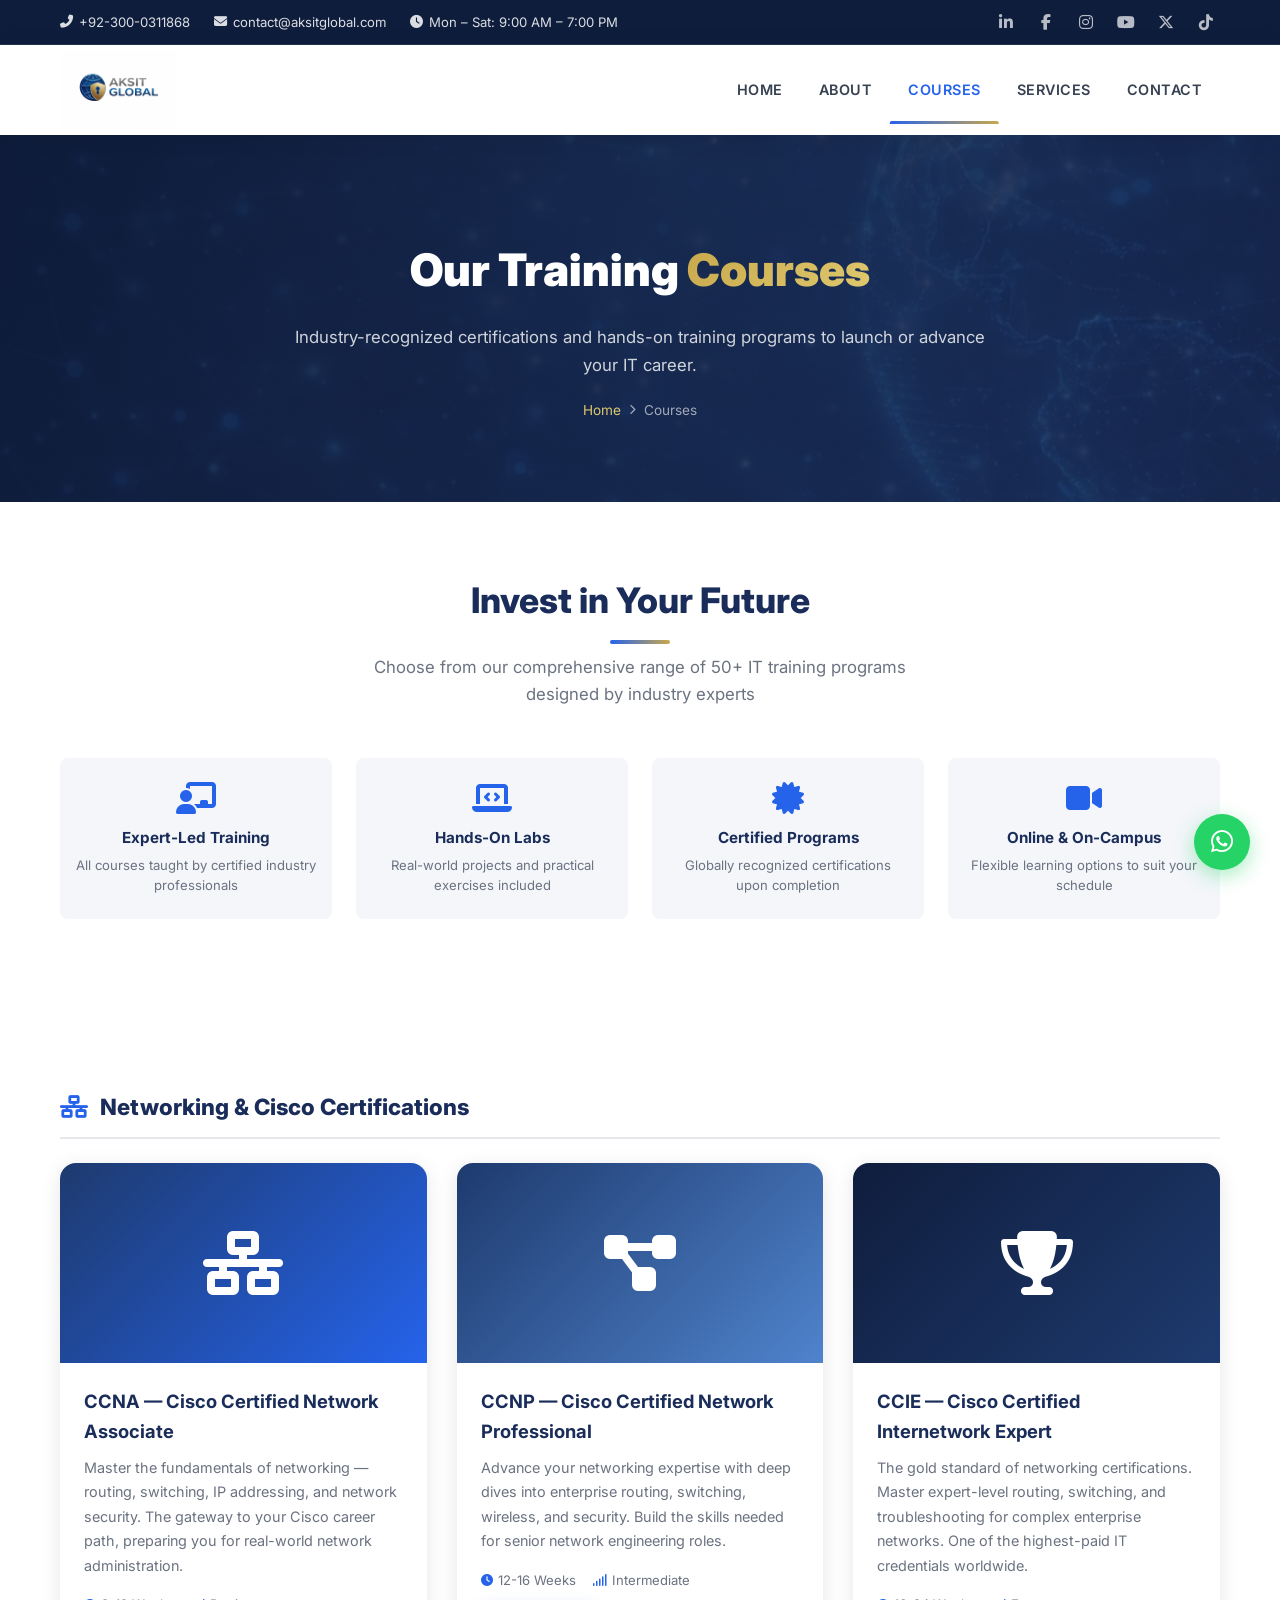
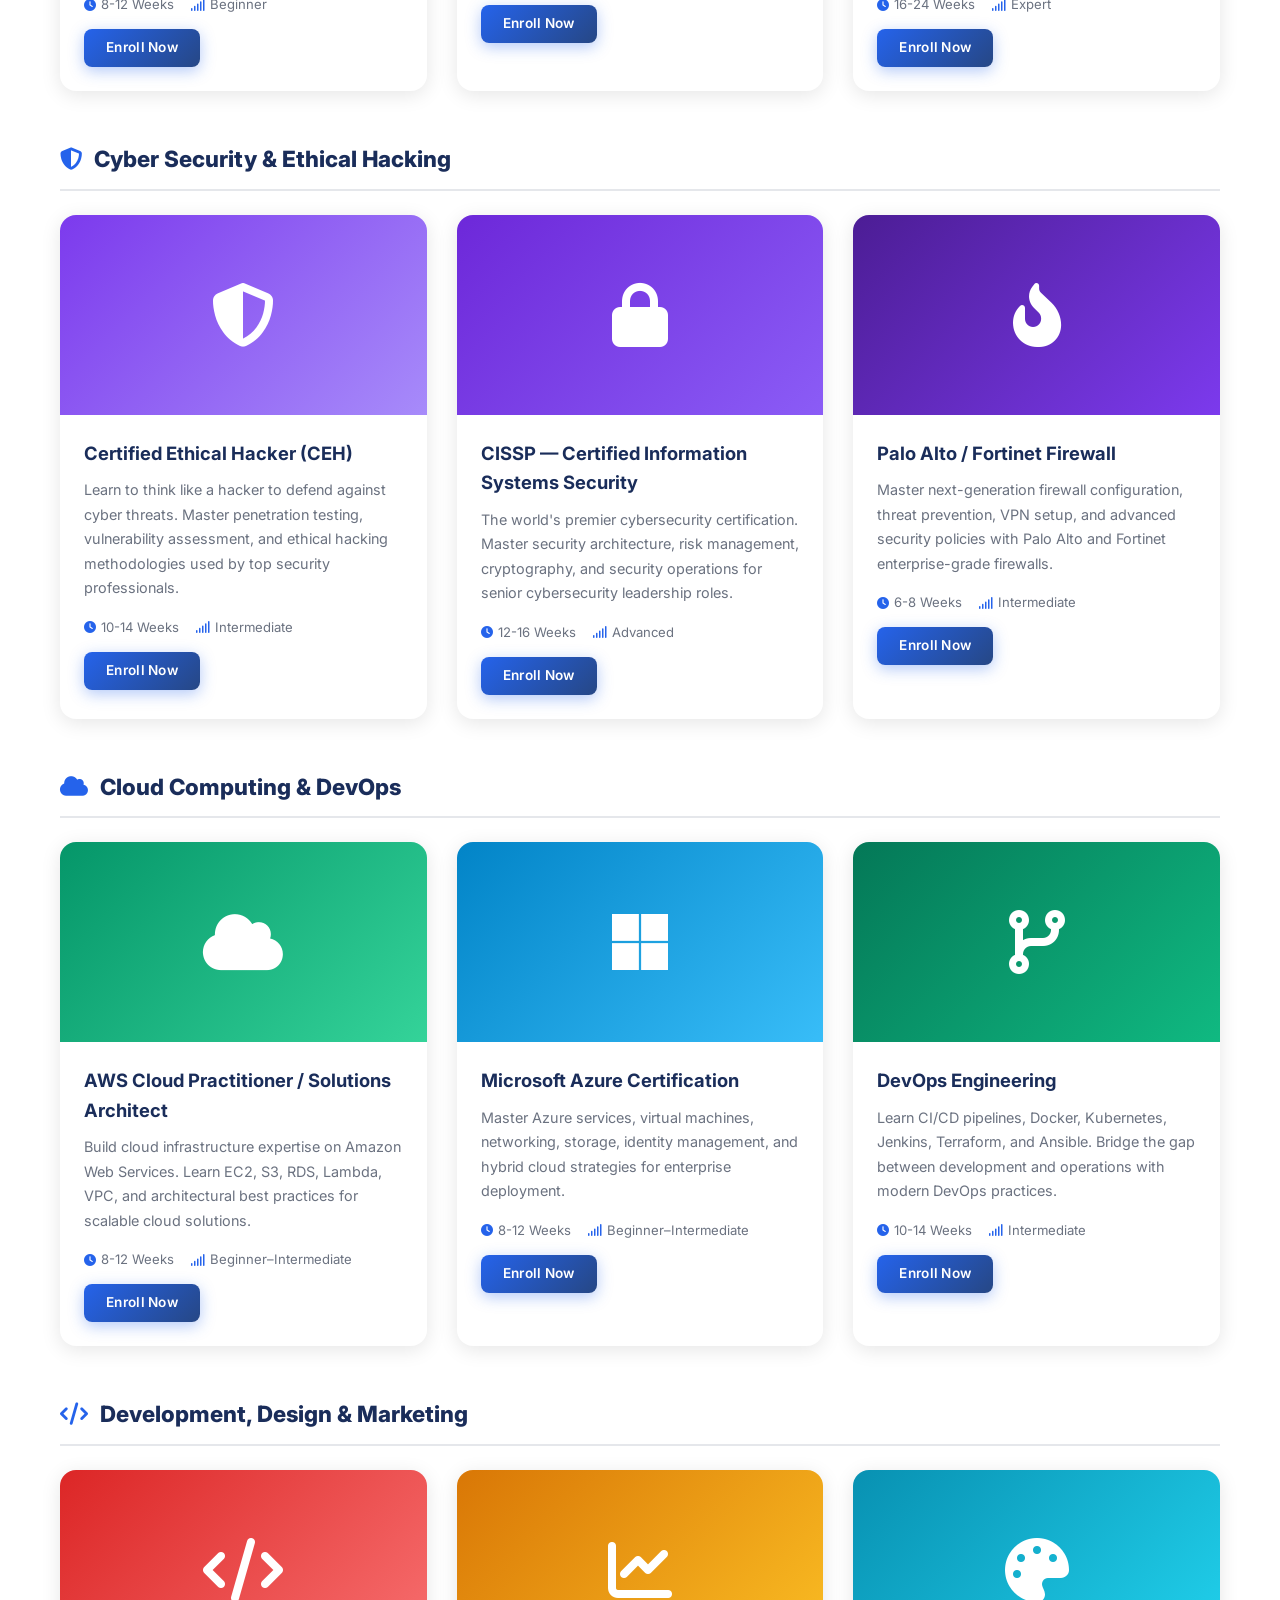
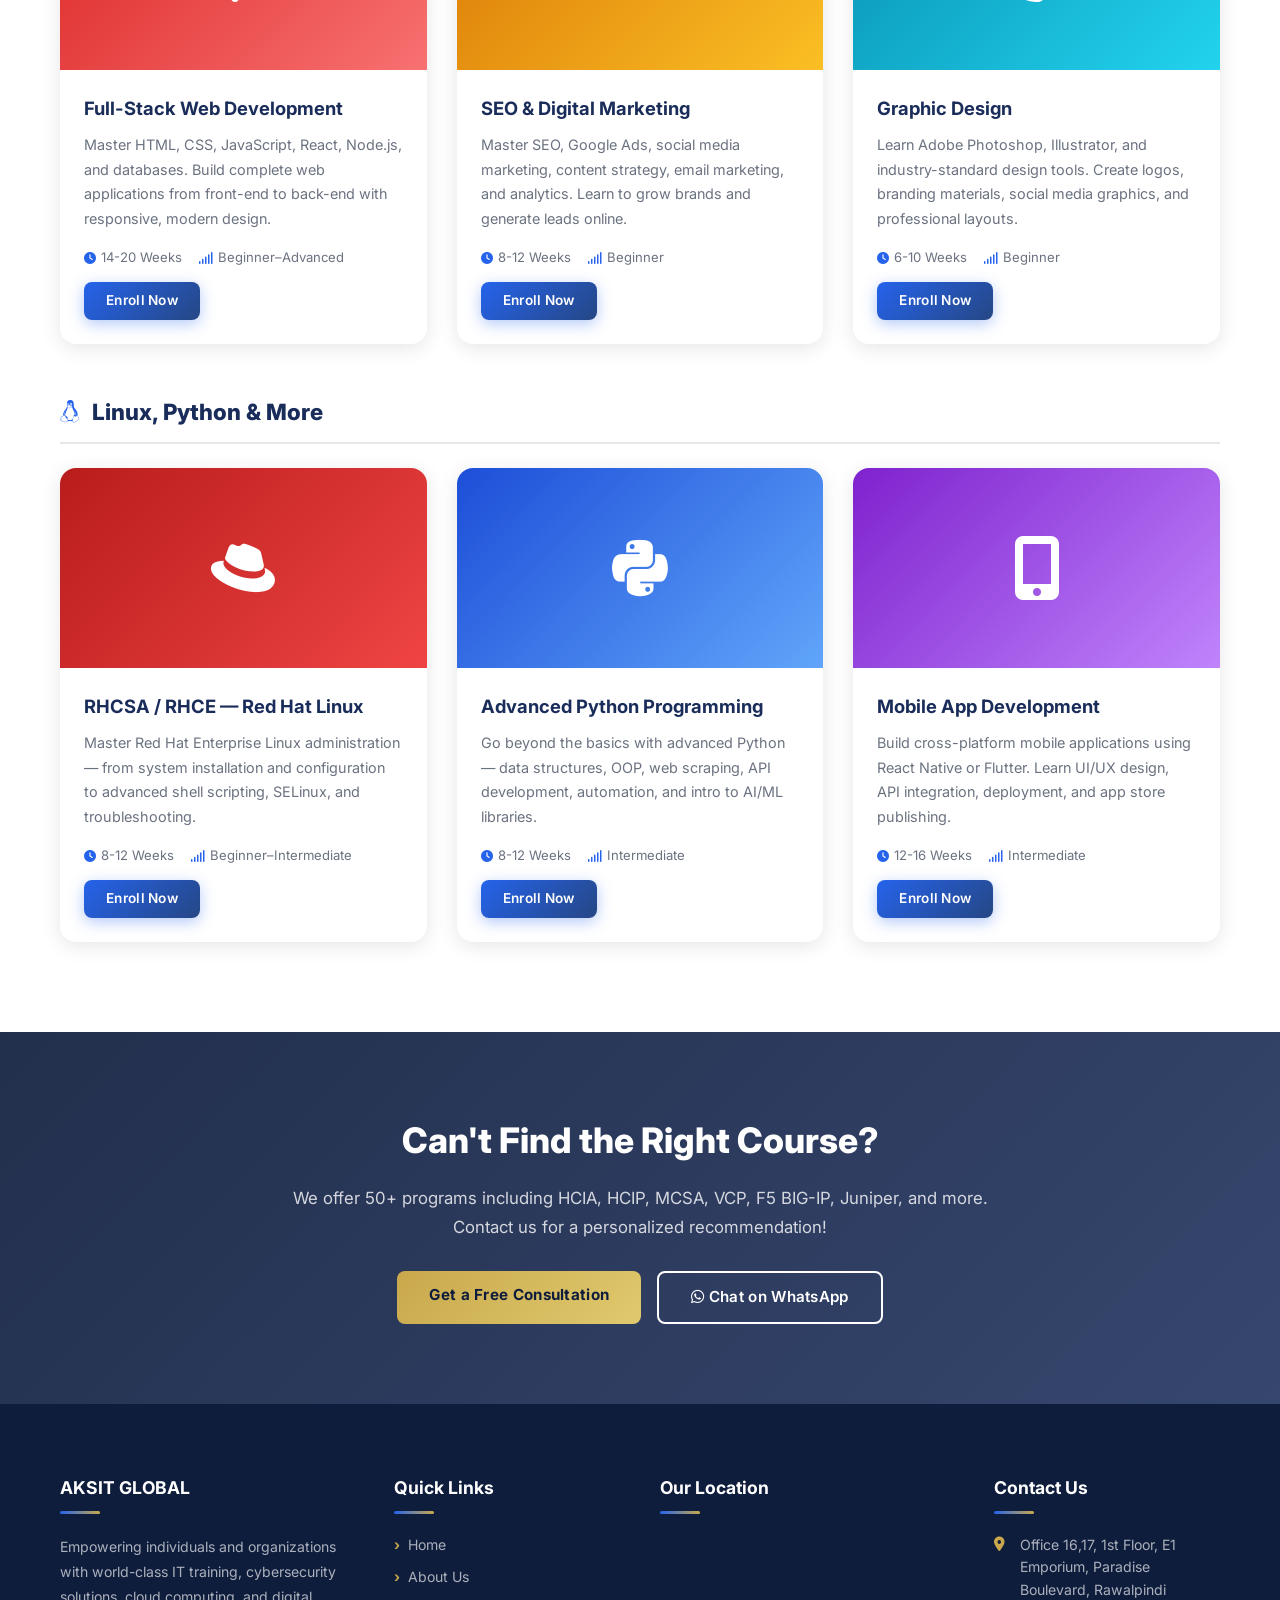
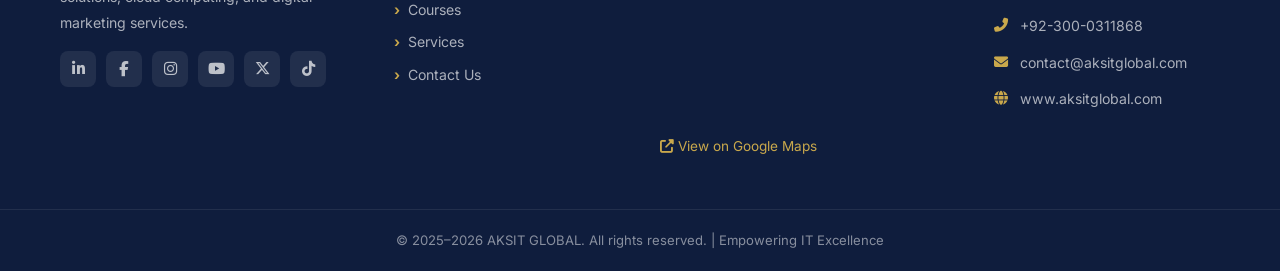
<file: courses.html>
<!DOCTYPE html>
<html lang="en">
<head>
    <meta charset="UTF-8">
    <meta name="viewport" content="width=device-width, initial-scale=1.0">
    <title>Courses — AKSIT GLOBAL</title>
    <meta name="description" content="Explore 50+ professional IT training courses at AKSIT GLOBAL — Cisco, cybersecurity, cloud computing, DevOps, web development, and digital marketing.">
    <link rel="stylesheet" href="styles.css">
    <link rel="stylesheet" href="https://cdnjs.cloudflare.com/ajax/libs/font-awesome/6.5.1/css/all.min.css">
    <link rel="icon" type="image/jpeg" href="assets/logo.jpg">
</head>
<body>

    <!-- TOP BAR -->
    <div class="top-bar">
        <div class="container">
            <div class="top-bar-left">
                <a href="tel:+923000311868"><i class="fas fa-phone-alt"></i> +92-300-0311868</a>
                <a href="mailto:contact@aksitglobal.com"><i class="fas fa-envelope"></i> contact@aksitglobal.com</a>
                <span><i class="fas fa-clock"></i> Mon – Sat: 9:00 AM – 7:00 PM</span>
            </div>
            <div class="top-bar-right">
                <a href="https://www.linkedin.com/company/aksitglobalservices" target="_blank"><i class="fab fa-linkedin-in"></i></a>
                <a href="https://www.facebook.com/Aksitglobalservices" target="_blank"><i class="fab fa-facebook-f"></i></a>
                <a href="https://www.instagram.com/aksitglobal" target="_blank"><i class="fab fa-instagram"></i></a>
                <a href="https://www.youtube.com/@aksitglobal" target="_blank"><i class="fab fa-youtube"></i></a>
                <a href="https://twitter.com/aksitglobal" target="_blank"><i class="fab fa-x-twitter"></i></a>
                <a href="https://www.tiktok.com/@aksitglobal" target="_blank"><i class="fab fa-tiktok"></i></a>
            </div>
        </div>
    </div>

    <!-- HEADER -->
    <header class="header" id="header">
        <div class="container">
            <a href="index.html" class="logo"><img src="assets/logo.jpg" alt="AKSIT GLOBAL Logo"></a>
            <nav class="nav-menu" id="navMenu">
                <a href="index.html">Home</a>
                <a href="about.html">About</a>
                <a href="courses.html" class="active">Courses</a>
                <a href="services.html">Services</a>
                <a href="contact.html">Contact</a>
            </nav>
            <div class="hamburger" id="hamburger"><span></span><span></span><span></span></div>
        </div>
    </header>
    <div class="nav-overlay" id="navOverlay"></div>

    <!-- PAGE HERO -->
    <section class="page-hero">
        <div class="page-hero-content">
            <h1>Our Training <span>Courses</span></h1>
            <p>Industry-recognized certifications and hands-on training programs to launch or advance your IT career.</p>
            <div class="breadcrumb"><a href="index.html">Home</a> <i class="fas fa-chevron-right"></i> <span>Courses</span></div>
        </div>
    </section>

    <!-- COURSES INTRO -->
    <section class="courses-intro">
        <div class="container">
            <div class="section-title reveal">
                <h2>Invest in Your Future</h2>
                <p>Choose from our comprehensive range of 50+ IT training programs designed by industry experts</p>
            </div>
            <div class="courses-features reveal">
                <div class="course-feature">
                    <i class="fas fa-chalkboard-teacher"></i>
                    <h4>Expert-Led Training</h4>
                    <p>All courses taught by certified industry professionals</p>
                </div>
                <div class="course-feature">
                    <i class="fas fa-laptop-code"></i>
                    <h4>Hands-On Labs</h4>
                    <p>Real-world projects and practical exercises included</p>
                </div>
                <div class="course-feature">
                    <i class="fas fa-certificate"></i>
                    <h4>Certified Programs</h4>
                    <p>Globally recognized certifications upon completion</p>
                </div>
                <div class="course-feature">
                    <i class="fas fa-video"></i>
                    <h4>Online & On-Campus</h4>
                    <p>Flexible learning options to suit your schedule</p>
                </div>
            </div>
        </div>
    </section>

    <!-- ALL COURSES -->
    <section class="courses" id="courses">
        <div class="container">

            <!-- Category: Networking -->
            <div class="course-category reveal">
                <h3 class="category-title"><i class="fas fa-network-wired"></i> Networking & Cisco Certifications</h3>
            </div>
            <div class="courses-grid">
                <div class="course-card reveal">
                    <div class="course-card-image"><div class="course-icon"><i class="fas fa-network-wired"></i></div></div>
                    <div class="course-card-body">
                        <h3>CCNA — Cisco Certified Network Associate</h3>
                        <p>Master the fundamentals of networking — routing, switching, IP addressing, and network security. The gateway to your Cisco career path, preparing you for real-world network administration.</p>
                        <div class="course-meta"><span><i class="fas fa-clock"></i> 8-12 Weeks</span><span><i class="fas fa-signal"></i> Beginner</span></div>
                        <a href="contact.html" class="btn btn-primary">Enroll Now</a>
                    </div>
                </div>
                <div class="course-card reveal">
                    <div class="course-card-image" style="background: linear-gradient(135deg, #1e3a6e, #4f83cc);"><div class="course-icon"><i class="fas fa-project-diagram"></i></div></div>
                    <div class="course-card-body">
                        <h3>CCNP — Cisco Certified Network Professional</h3>
                        <p>Advance your networking expertise with deep dives into enterprise routing, switching, wireless, and security. Build the skills needed for senior network engineering roles.</p>
                        <div class="course-meta"><span><i class="fas fa-clock"></i> 12-16 Weeks</span><span><i class="fas fa-signal"></i> Intermediate</span></div>
                        <a href="contact.html" class="btn btn-primary">Enroll Now</a>
                    </div>
                </div>
                <div class="course-card reveal">
                    <div class="course-card-image" style="background: linear-gradient(135deg, #0f1d3d, #1e3a6e);"><div class="course-icon"><i class="fas fa-trophy"></i></div></div>
                    <div class="course-card-body">
                        <h3>CCIE — Cisco Certified Internetwork Expert</h3>
                        <p>The gold standard of networking certifications. Master expert-level routing, switching, and troubleshooting for complex enterprise networks. One of the highest-paid IT credentials worldwide.</p>
                        <div class="course-meta"><span><i class="fas fa-clock"></i> 16-24 Weeks</span><span><i class="fas fa-signal"></i> Expert</span></div>
                        <a href="contact.html" class="btn btn-primary">Enroll Now</a>
                    </div>
                </div>
            </div>

            <!-- Category: Cybersecurity -->
            <div class="course-category reveal">
                <h3 class="category-title"><i class="fas fa-shield-halved"></i> Cyber Security & Ethical Hacking</h3>
            </div>
            <div class="courses-grid">
                <div class="course-card reveal">
                    <div class="course-card-image" style="background: linear-gradient(135deg, #7c3aed, #a78bfa);"><div class="course-icon"><i class="fas fa-shield-halved"></i></div></div>
                    <div class="course-card-body">
                        <h3>Certified Ethical Hacker (CEH)</h3>
                        <p>Learn to think like a hacker to defend against cyber threats. Master penetration testing, vulnerability assessment, and ethical hacking methodologies used by top security professionals.</p>
                        <div class="course-meta"><span><i class="fas fa-clock"></i> 10-14 Weeks</span><span><i class="fas fa-signal"></i> Intermediate</span></div>
                        <a href="contact.html" class="btn btn-primary">Enroll Now</a>
                    </div>
                </div>
                <div class="course-card reveal">
                    <div class="course-card-image" style="background: linear-gradient(135deg, #6d28d9, #8b5cf6);"><div class="course-icon"><i class="fas fa-lock"></i></div></div>
                    <div class="course-card-body">
                        <h3>CISSP — Certified Information Systems Security</h3>
                        <p>The world's premier cybersecurity certification. Master security architecture, risk management, cryptography, and security operations for senior cybersecurity leadership roles.</p>
                        <div class="course-meta"><span><i class="fas fa-clock"></i> 12-16 Weeks</span><span><i class="fas fa-signal"></i> Advanced</span></div>
                        <a href="contact.html" class="btn btn-primary">Enroll Now</a>
                    </div>
                </div>
                <div class="course-card reveal">
                    <div class="course-card-image" style="background: linear-gradient(135deg, #4c1d95, #7c3aed);"><div class="course-icon"><i class="fas fa-fire-flame-curved"></i></div></div>
                    <div class="course-card-body">
                        <h3>Palo Alto / Fortinet Firewall</h3>
                        <p>Master next-generation firewall configuration, threat prevention, VPN setup, and advanced security policies with Palo Alto and Fortinet enterprise-grade firewalls.</p>
                        <div class="course-meta"><span><i class="fas fa-clock"></i> 6-8 Weeks</span><span><i class="fas fa-signal"></i> Intermediate</span></div>
                        <a href="contact.html" class="btn btn-primary">Enroll Now</a>
                    </div>
                </div>
            </div>

            <!-- Category: Cloud -->
            <div class="course-category reveal">
                <h3 class="category-title"><i class="fas fa-cloud"></i> Cloud Computing & DevOps</h3>
            </div>
            <div class="courses-grid">
                <div class="course-card reveal">
                    <div class="course-card-image" style="background: linear-gradient(135deg, #059669, #34d399);"><div class="course-icon"><i class="fas fa-cloud"></i></div></div>
                    <div class="course-card-body">
                        <h3>AWS Cloud Practitioner / Solutions Architect</h3>
                        <p>Build cloud infrastructure expertise on Amazon Web Services. Learn EC2, S3, RDS, Lambda, VPC, and architectural best practices for scalable cloud solutions.</p>
                        <div class="course-meta"><span><i class="fas fa-clock"></i> 8-12 Weeks</span><span><i class="fas fa-signal"></i> Beginner–Intermediate</span></div>
                        <a href="contact.html" class="btn btn-primary">Enroll Now</a>
                    </div>
                </div>
                <div class="course-card reveal">
                    <div class="course-card-image" style="background: linear-gradient(135deg, #0284c7, #38bdf8);"><div class="course-icon"><i class="fab fa-microsoft"></i></div></div>
                    <div class="course-card-body">
                        <h3>Microsoft Azure Certification</h3>
                        <p>Master Azure services, virtual machines, networking, storage, identity management, and hybrid cloud strategies for enterprise deployment.</p>
                        <div class="course-meta"><span><i class="fas fa-clock"></i> 8-12 Weeks</span><span><i class="fas fa-signal"></i> Beginner–Intermediate</span></div>
                        <a href="contact.html" class="btn btn-primary">Enroll Now</a>
                    </div>
                </div>
                <div class="course-card reveal">
                    <div class="course-card-image" style="background: linear-gradient(135deg, #047857, #10b981);"><div class="course-icon"><i class="fas fa-code-branch"></i></div></div>
                    <div class="course-card-body">
                        <h3>DevOps Engineering</h3>
                        <p>Learn CI/CD pipelines, Docker, Kubernetes, Jenkins, Terraform, and Ansible. Bridge the gap between development and operations with modern DevOps practices.</p>
                        <div class="course-meta"><span><i class="fas fa-clock"></i> 10-14 Weeks</span><span><i class="fas fa-signal"></i> Intermediate</span></div>
                        <a href="contact.html" class="btn btn-primary">Enroll Now</a>
                    </div>
                </div>
            </div>

            <!-- Category: Development & Marketing -->
            <div class="course-category reveal">
                <h3 class="category-title"><i class="fas fa-code"></i> Development, Design & Marketing</h3>
            </div>
            <div class="courses-grid">
                <div class="course-card reveal">
                    <div class="course-card-image" style="background: linear-gradient(135deg, #dc2626, #f87171);"><div class="course-icon"><i class="fas fa-code"></i></div></div>
                    <div class="course-card-body">
                        <h3>Full-Stack Web Development</h3>
                        <p>Master HTML, CSS, JavaScript, React, Node.js, and databases. Build complete web applications from front-end to back-end with responsive, modern design.</p>
                        <div class="course-meta"><span><i class="fas fa-clock"></i> 14-20 Weeks</span><span><i class="fas fa-signal"></i> Beginner–Advanced</span></div>
                        <a href="contact.html" class="btn btn-primary">Enroll Now</a>
                    </div>
                </div>
                <div class="course-card reveal">
                    <div class="course-card-image" style="background: linear-gradient(135deg, #d97706, #fbbf24);"><div class="course-icon"><i class="fas fa-chart-line"></i></div></div>
                    <div class="course-card-body">
                        <h3>SEO & Digital Marketing</h3>
                        <p>Master SEO, Google Ads, social media marketing, content strategy, email marketing, and analytics. Learn to grow brands and generate leads online.</p>
                        <div class="course-meta"><span><i class="fas fa-clock"></i> 8-12 Weeks</span><span><i class="fas fa-signal"></i> Beginner</span></div>
                        <a href="contact.html" class="btn btn-primary">Enroll Now</a>
                    </div>
                </div>
                <div class="course-card reveal">
                    <div class="course-card-image" style="background: linear-gradient(135deg, #0891b2, #22d3ee);"><div class="course-icon"><i class="fas fa-palette"></i></div></div>
                    <div class="course-card-body">
                        <h3>Graphic Design</h3>
                        <p>Learn Adobe Photoshop, Illustrator, and industry-standard design tools. Create logos, branding materials, social media graphics, and professional layouts.</p>
                        <div class="course-meta"><span><i class="fas fa-clock"></i> 6-10 Weeks</span><span><i class="fas fa-signal"></i> Beginner</span></div>
                        <a href="contact.html" class="btn btn-primary">Enroll Now</a>
                    </div>
                </div>
            </div>

            <!-- Category: Linux & Others -->
            <div class="course-category reveal">
                <h3 class="category-title"><i class="fab fa-linux"></i> Linux, Python & More</h3>
            </div>
            <div class="courses-grid">
                <div class="course-card reveal">
                    <div class="course-card-image" style="background: linear-gradient(135deg, #b91c1c, #ef4444);"><div class="course-icon"><i class="fab fa-redhat"></i></div></div>
                    <div class="course-card-body">
                        <h3>RHCSA / RHCE — Red Hat Linux</h3>
                        <p>Master Red Hat Enterprise Linux administration — from system installation and configuration to advanced shell scripting, SELinux, and troubleshooting.</p>
                        <div class="course-meta"><span><i class="fas fa-clock"></i> 8-12 Weeks</span><span><i class="fas fa-signal"></i> Beginner–Intermediate</span></div>
                        <a href="contact.html" class="btn btn-primary">Enroll Now</a>
                    </div>
                </div>
                <div class="course-card reveal">
                    <div class="course-card-image" style="background: linear-gradient(135deg, #1d4ed8, #60a5fa);"><div class="course-icon"><i class="fab fa-python"></i></div></div>
                    <div class="course-card-body">
                        <h3>Advanced Python Programming</h3>
                        <p>Go beyond the basics with advanced Python — data structures, OOP, web scraping, API development, automation, and intro to AI/ML libraries.</p>
                        <div class="course-meta"><span><i class="fas fa-clock"></i> 8-12 Weeks</span><span><i class="fas fa-signal"></i> Intermediate</span></div>
                        <a href="contact.html" class="btn btn-primary">Enroll Now</a>
                    </div>
                </div>
                <div class="course-card reveal">
                    <div class="course-card-image" style="background: linear-gradient(135deg, #7e22ce, #c084fc);"><div class="course-icon"><i class="fas fa-mobile-screen-button"></i></div></div>
                    <div class="course-card-body">
                        <h3>Mobile App Development</h3>
                        <p>Build cross-platform mobile applications using React Native or Flutter. Learn UI/UX design, API integration, deployment, and app store publishing.</p>
                        <div class="course-meta"><span><i class="fas fa-clock"></i> 12-16 Weeks</span><span><i class="fas fa-signal"></i> Intermediate</span></div>
                        <a href="contact.html" class="btn btn-primary">Enroll Now</a>
                    </div>
                </div>
            </div>

        </div>
    </section>

    <!-- CTA -->
    <section class="cta-banner">
        <div class="container">
            <div class="cta-content reveal">
                <h2>Can't Find the Right Course?</h2>
                <p>We offer 50+ programs including HCIA, HCIP, MCSA, VCP, F5 BIG-IP, Juniper, and more. Contact us for a personalized recommendation!</p>
                <div class="cta-buttons">
                    <a href="contact.html" class="btn btn-gold">Get a Free Consultation</a>
                    <a href="https://wa.me/923000311868" target="_blank" class="btn btn-outline"><i class="fab fa-whatsapp"></i> Chat on WhatsApp</a>
                </div>
            </div>
        </div>
    </section>

    <!-- FOOTER -->
    <footer class="footer">
        <div class="container">
            <div class="footer-grid">
                <div class="footer-col footer-about">
                    <h4>AKSIT GLOBAL</h4>
                    <p>Empowering individuals and organizations with world-class IT training, cybersecurity solutions, cloud computing, and digital marketing services.</p>
                    <div class="footer-socials">
                        <a href="https://www.linkedin.com/company/aksitglobalservices" target="_blank"><i class="fab fa-linkedin-in"></i></a>
                        <a href="https://www.facebook.com/Aksitglobalservices" target="_blank"><i class="fab fa-facebook-f"></i></a>
                        <a href="https://www.instagram.com/aksitglobal" target="_blank"><i class="fab fa-instagram"></i></a>
                        <a href="https://www.youtube.com/@aksitglobal" target="_blank"><i class="fab fa-youtube"></i></a>
                        <a href="https://twitter.com/aksitglobal" target="_blank"><i class="fab fa-x-twitter"></i></a>
                        <a href="https://www.tiktok.com/@aksitglobal" target="_blank"><i class="fab fa-tiktok"></i></a>
                    </div>
                </div>
                <div class="footer-col footer-links">
                    <h4>Quick Links</h4>
                    <ul>
                        <li><a href="index.html">Home</a></li>
                        <li><a href="about.html">About Us</a></li>
                        <li><a href="courses.html">Courses</a></li>
                        <li><a href="services.html">Services</a></li>
                        <li><a href="contact.html">Contact Us</a></li>
                    </ul>
                </div>
                <div class="footer-col footer-map">
                    <h4>Our Location</h4>
                    <iframe src="https://www.google.com/maps/embed?pb=!1m18!1m12!1m3!1d3321.59!2d73.07!3d33.56!2m3!1f0!2f0!3f0!3m2!1i1024!2i768!4f13.1!3m3!1m2!1s0x0%3A0x0!2zMzPCsDMzJzM2LjAiTiA3M8KwMDQnMTIuMCJF!5e0!3m2!1sen!2s!4v1" allowfullscreen="" loading="lazy"></iframe>
                    <a href="https://maps.app.goo.gl/v2TMAwyEt5QG8b1j8" target="_blank" style="color: var(--gold); font-size: 0.85rem;"><i class="fas fa-external-link-alt"></i> View on Google Maps</a>
                </div>
                <div class="footer-col">
                    <h4>Contact Us</h4>
                    <div class="footer-contact-item"><i class="fas fa-map-marker-alt"></i><span>Office 16,17, 1st Floor, E1 Emporium, Paradise Boulevard, Rawalpindi</span></div>
                    <div class="footer-contact-item"><i class="fas fa-phone-alt"></i><a href="tel:+923000311868">+92-300-0311868</a></div>
                    <div class="footer-contact-item"><i class="fas fa-envelope"></i><a href="mailto:contact@aksitglobal.com">contact@aksitglobal.com</a></div>
                    <div class="footer-contact-item"><i class="fas fa-globe"></i><a href="https://www.aksitglobal.com" target="_blank">www.aksitglobal.com</a></div>
                </div>
            </div>
        </div>
        <div class="footer-bottom"><div class="container">© 2025–2026 AKSIT GLOBAL. All rights reserved. | Empowering IT Excellence</div></div>
    </footer>

    <a href="https://wa.me/923000311868" class="whatsapp-float" target="_blank"><i class="fab fa-whatsapp"></i></a>
    <div class="scroll-top" id="scrollTop"><i class="fas fa-chevron-up"></i></div>
    <script src="script.js"></script>
</body>
</html>
</file>
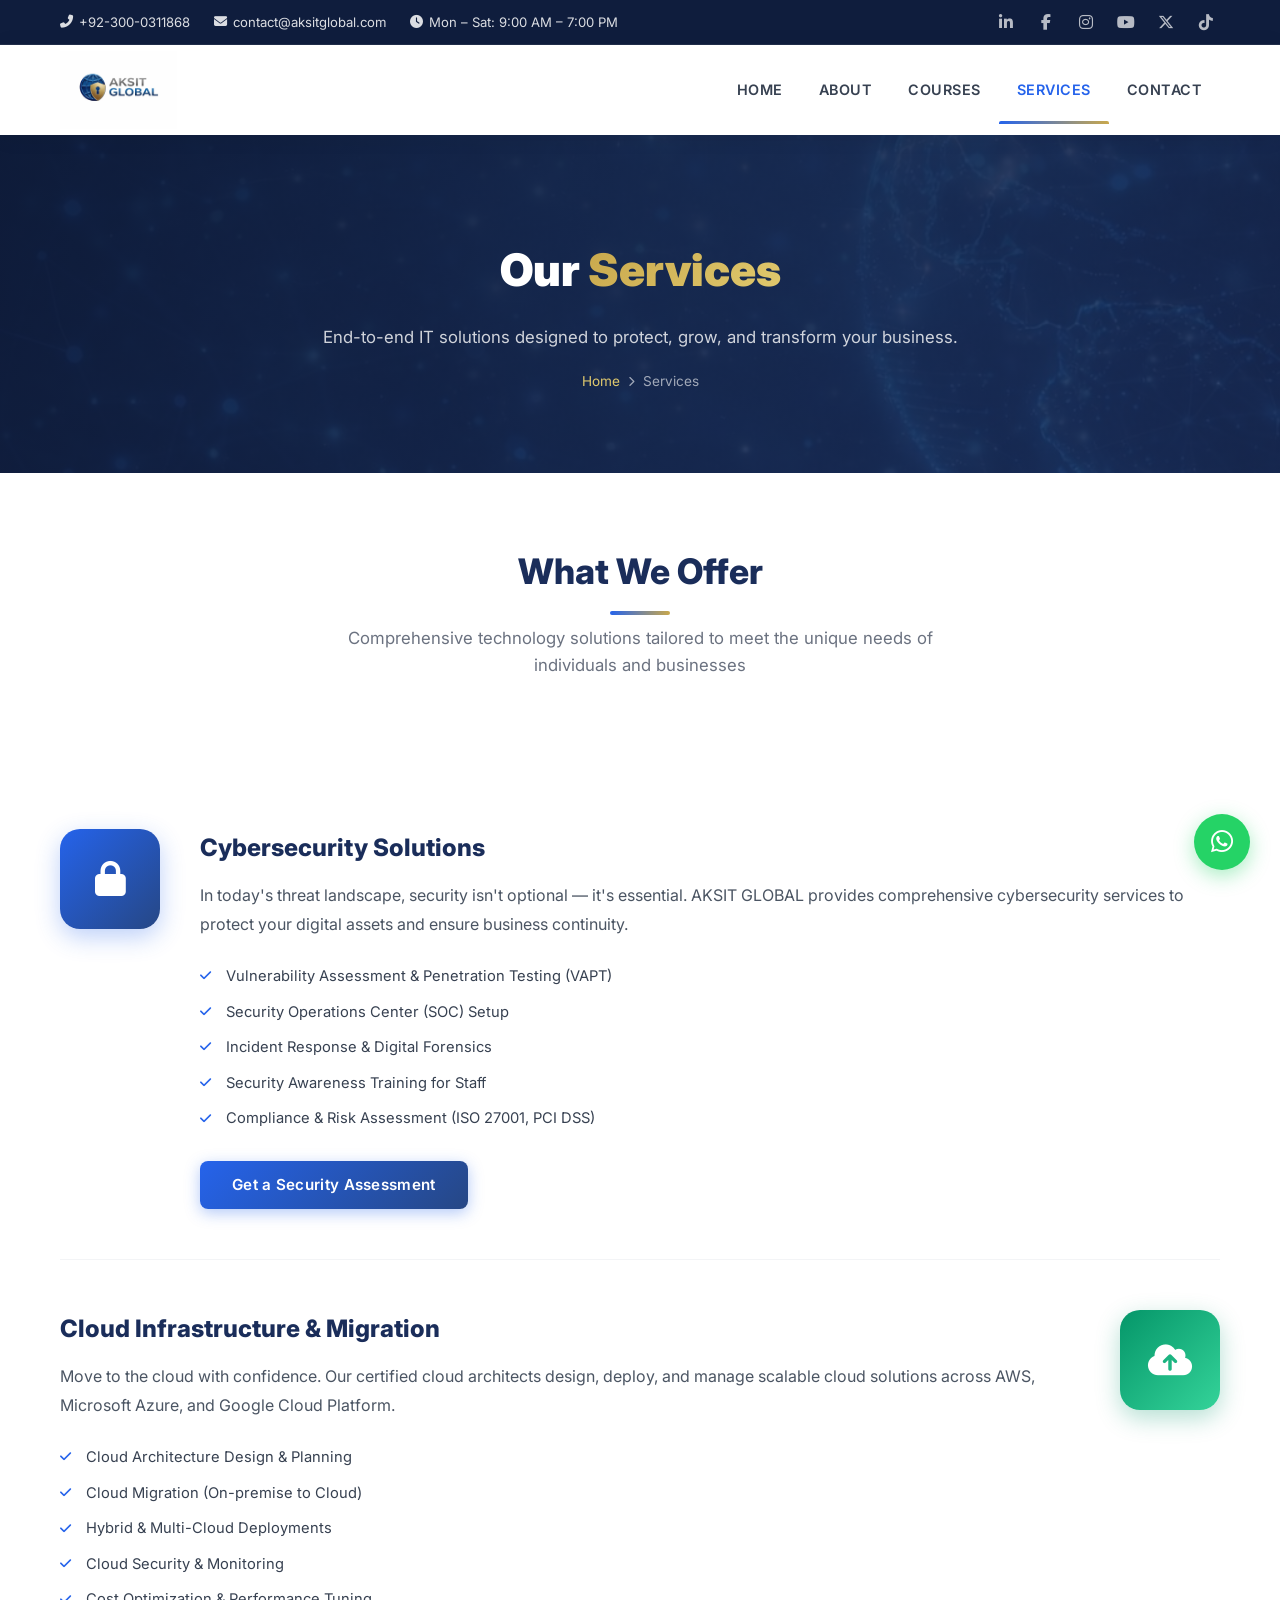
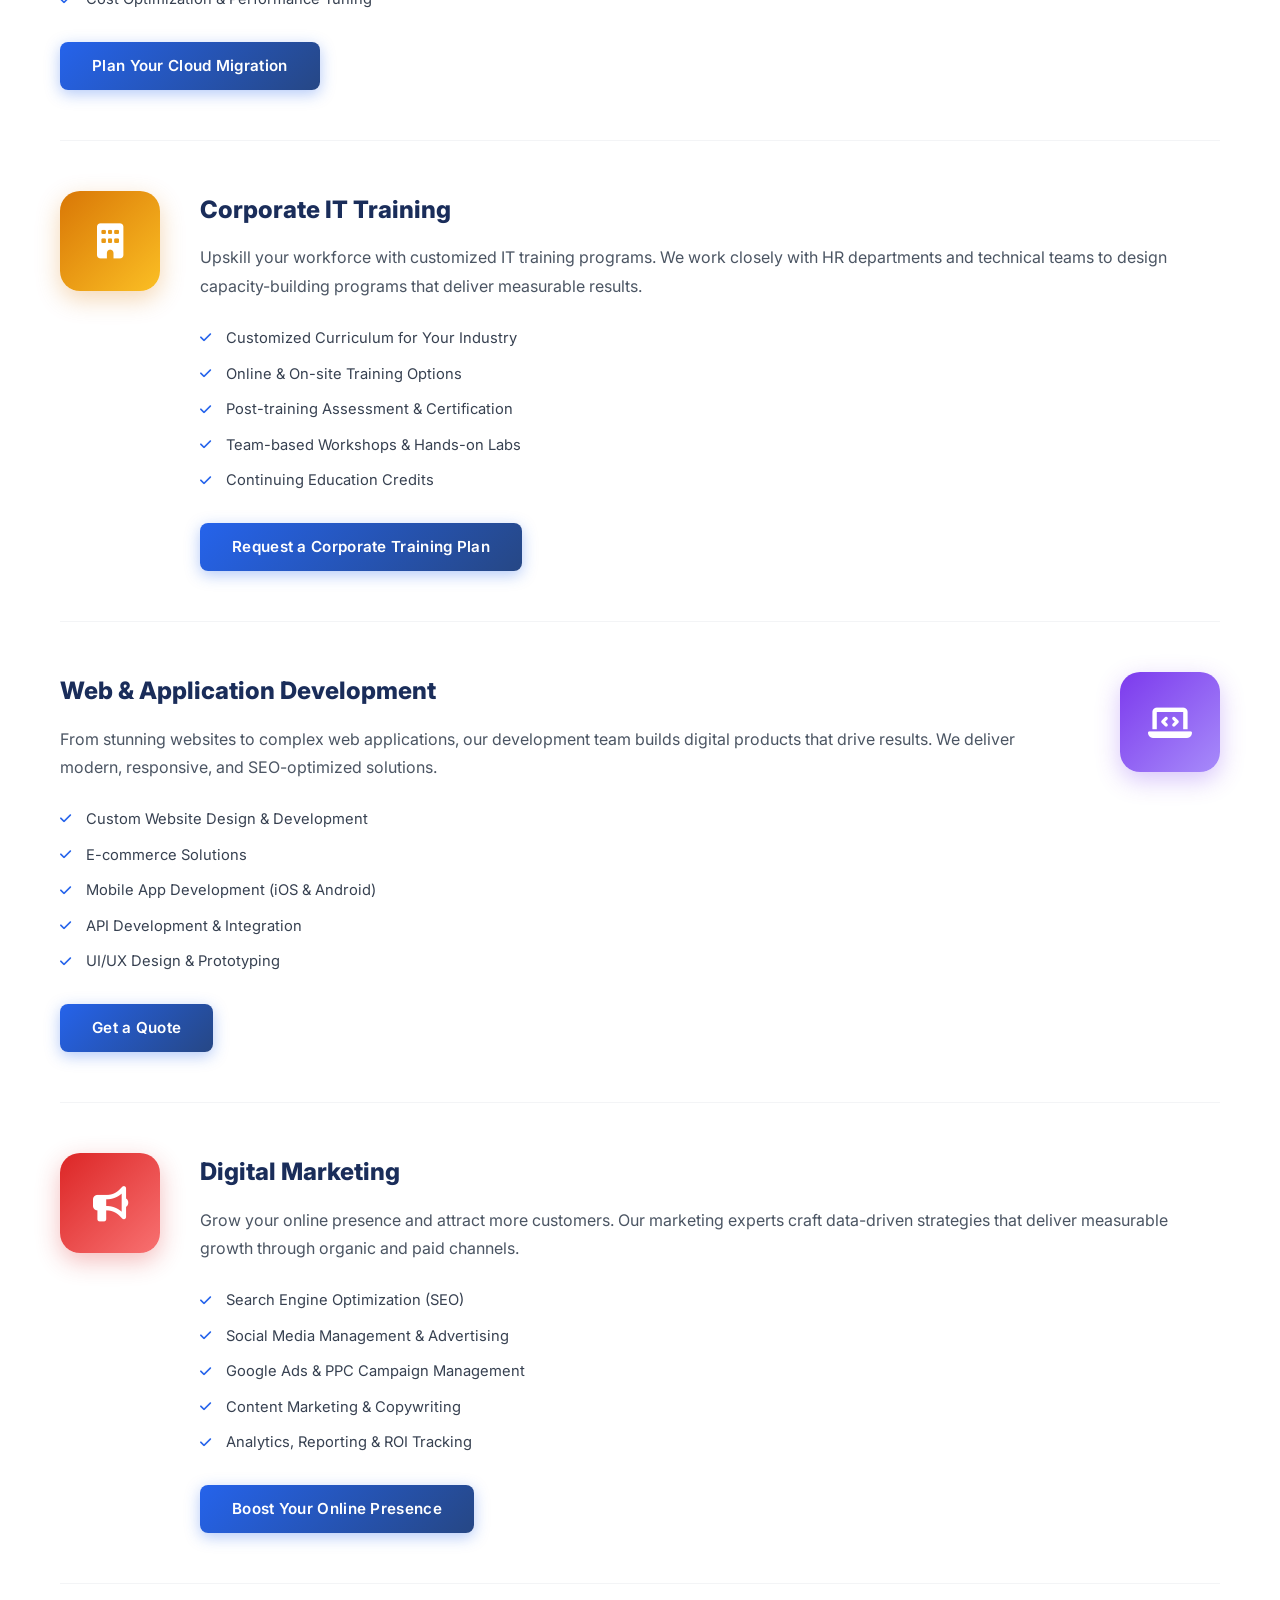
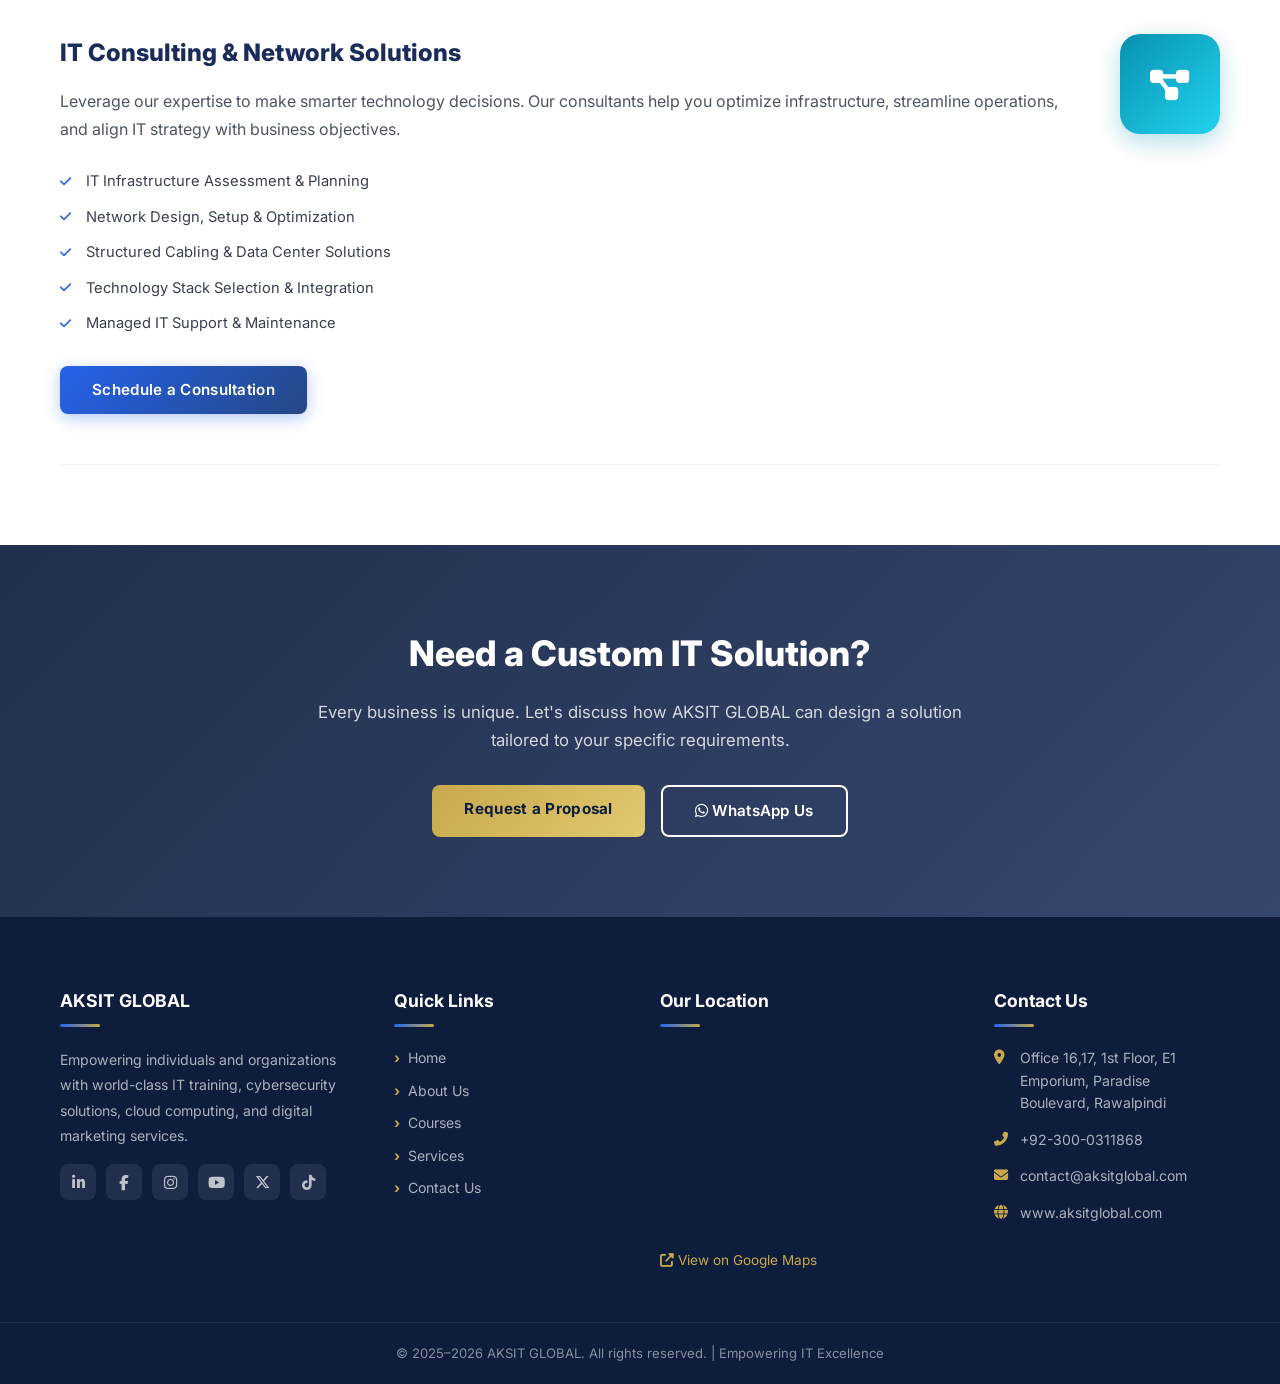
<file: services.html>
<!DOCTYPE html>
<html lang="en">
<head>
    <meta charset="UTF-8">
    <meta name="viewport" content="width=device-width, initial-scale=1.0">
    <title>Services — AKSIT GLOBAL</title>
    <meta name="description" content="Professional IT services by AKSIT GLOBAL — cybersecurity solutions, cloud infrastructure, corporate training, web development, digital marketing, and IT consulting.">
    <link rel="stylesheet" href="styles.css">
    <link rel="stylesheet" href="https://cdnjs.cloudflare.com/ajax/libs/font-awesome/6.5.1/css/all.min.css">
    <link rel="icon" type="image/jpeg" href="assets/logo.jpg">
</head>
<body>

    <!-- TOP BAR -->
    <div class="top-bar">
        <div class="container">
            <div class="top-bar-left">
                <a href="tel:+923000311868"><i class="fas fa-phone-alt"></i> +92-300-0311868</a>
                <a href="mailto:contact@aksitglobal.com"><i class="fas fa-envelope"></i> contact@aksitglobal.com</a>
                <span><i class="fas fa-clock"></i> Mon – Sat: 9:00 AM – 7:00 PM</span>
            </div>
            <div class="top-bar-right">
                <a href="https://www.linkedin.com/company/aksitglobalservices" target="_blank"><i class="fab fa-linkedin-in"></i></a>
                <a href="https://www.facebook.com/Aksitglobalservices" target="_blank"><i class="fab fa-facebook-f"></i></a>
                <a href="https://www.instagram.com/aksitglobal" target="_blank"><i class="fab fa-instagram"></i></a>
                <a href="https://www.youtube.com/@aksitglobal" target="_blank"><i class="fab fa-youtube"></i></a>
                <a href="https://twitter.com/aksitglobal" target="_blank"><i class="fab fa-x-twitter"></i></a>
                <a href="https://www.tiktok.com/@aksitglobal" target="_blank"><i class="fab fa-tiktok"></i></a>
            </div>
        </div>
    </div>

    <!-- HEADER -->
    <header class="header" id="header">
        <div class="container">
            <a href="index.html" class="logo"><img src="assets/logo.jpg" alt="AKSIT GLOBAL Logo"></a>
            <nav class="nav-menu" id="navMenu">
                <a href="index.html">Home</a>
                <a href="about.html">About</a>
                <a href="courses.html">Courses</a>
                <a href="services.html" class="active">Services</a>
                <a href="contact.html">Contact</a>
            </nav>
            <div class="hamburger" id="hamburger"><span></span><span></span><span></span></div>
        </div>
    </header>
    <div class="nav-overlay" id="navOverlay"></div>

    <!-- PAGE HERO -->
    <section class="page-hero">
        <div class="page-hero-content">
            <h1>Our <span>Services</span></h1>
            <p>End-to-end IT solutions designed to protect, grow, and transform your business.</p>
            <div class="breadcrumb"><a href="index.html">Home</a> <i class="fas fa-chevron-right"></i> <span>Services</span></div>
        </div>
    </section>

    <!-- SERVICES INTRO -->
    <section class="services-intro">
        <div class="container">
            <div class="section-title reveal">
                <h2>What We Offer</h2>
                <p>Comprehensive technology solutions tailored to meet the unique needs of individuals and businesses</p>
            </div>
        </div>
    </section>

    <!-- DETAILED SERVICES -->
    <section class="services-detailed">
        <div class="container">

            <!-- Service 1 -->
            <div class="service-detail-row reveal">
                <div class="service-detail-icon">
                    <div class="sd-icon-wrap"><i class="fas fa-lock"></i></div>
                </div>
                <div class="service-detail-content">
                    <h3>Cybersecurity Solutions</h3>
                    <p>In today's threat landscape, security isn't optional — it's essential. AKSIT GLOBAL provides comprehensive cybersecurity services to protect your digital assets and ensure business continuity.</p>
                    <ul class="service-features">
                        <li><i class="fas fa-check"></i> Vulnerability Assessment & Penetration Testing (VAPT)</li>
                        <li><i class="fas fa-check"></i> Security Operations Center (SOC) Setup</li>
                        <li><i class="fas fa-check"></i> Incident Response & Digital Forensics</li>
                        <li><i class="fas fa-check"></i> Security Awareness Training for Staff</li>
                        <li><i class="fas fa-check"></i> Compliance & Risk Assessment (ISO 27001, PCI DSS)</li>
                    </ul>
                    <a href="contact.html" class="btn btn-primary">Get a Security Assessment</a>
                </div>
            </div>

            <!-- Service 2 -->
            <div class="service-detail-row reverse reveal">
                <div class="service-detail-icon">
                    <div class="sd-icon-wrap cloud"><i class="fas fa-cloud-arrow-up"></i></div>
                </div>
                <div class="service-detail-content">
                    <h3>Cloud Infrastructure & Migration</h3>
                    <p>Move to the cloud with confidence. Our certified cloud architects design, deploy, and manage scalable cloud solutions across AWS, Microsoft Azure, and Google Cloud Platform.</p>
                    <ul class="service-features">
                        <li><i class="fas fa-check"></i> Cloud Architecture Design & Planning</li>
                        <li><i class="fas fa-check"></i> Cloud Migration (On-premise to Cloud)</li>
                        <li><i class="fas fa-check"></i> Hybrid & Multi-Cloud Deployments</li>
                        <li><i class="fas fa-check"></i> Cloud Security & Monitoring</li>
                        <li><i class="fas fa-check"></i> Cost Optimization & Performance Tuning</li>
                    </ul>
                    <a href="contact.html" class="btn btn-primary">Plan Your Cloud Migration</a>
                </div>
            </div>

            <!-- Service 3 -->
            <div class="service-detail-row reveal">
                <div class="service-detail-icon">
                    <div class="sd-icon-wrap training"><i class="fas fa-building"></i></div>
                </div>
                <div class="service-detail-content">
                    <h3>Corporate IT Training</h3>
                    <p>Upskill your workforce with customized IT training programs. We work closely with HR departments and technical teams to design capacity-building programs that deliver measurable results.</p>
                    <ul class="service-features">
                        <li><i class="fas fa-check"></i> Customized Curriculum for Your Industry</li>
                        <li><i class="fas fa-check"></i> Online & On-site Training Options</li>
                        <li><i class="fas fa-check"></i> Post-training Assessment & Certification</li>
                        <li><i class="fas fa-check"></i> Team-based Workshops & Hands-on Labs</li>
                        <li><i class="fas fa-check"></i> Continuing Education Credits</li>
                    </ul>
                    <a href="contact.html" class="btn btn-primary">Request a Corporate Training Plan</a>
                </div>
            </div>

            <!-- Service 4 -->
            <div class="service-detail-row reverse reveal">
                <div class="service-detail-icon">
                    <div class="sd-icon-wrap web"><i class="fas fa-laptop-code"></i></div>
                </div>
                <div class="service-detail-content">
                    <h3>Web & Application Development</h3>
                    <p>From stunning websites to complex web applications, our development team builds digital products that drive results. We deliver modern, responsive, and SEO-optimized solutions.</p>
                    <ul class="service-features">
                        <li><i class="fas fa-check"></i> Custom Website Design & Development</li>
                        <li><i class="fas fa-check"></i> E-commerce Solutions</li>
                        <li><i class="fas fa-check"></i> Mobile App Development (iOS & Android)</li>
                        <li><i class="fas fa-check"></i> API Development & Integration</li>
                        <li><i class="fas fa-check"></i> UI/UX Design & Prototyping</li>
                    </ul>
                    <a href="contact.html" class="btn btn-primary">Get a Quote</a>
                </div>
            </div>

            <!-- Service 5 -->
            <div class="service-detail-row reveal">
                <div class="service-detail-icon">
                    <div class="sd-icon-wrap marketing"><i class="fas fa-bullhorn"></i></div>
                </div>
                <div class="service-detail-content">
                    <h3>Digital Marketing</h3>
                    <p>Grow your online presence and attract more customers. Our marketing experts craft data-driven strategies that deliver measurable growth through organic and paid channels.</p>
                    <ul class="service-features">
                        <li><i class="fas fa-check"></i> Search Engine Optimization (SEO)</li>
                        <li><i class="fas fa-check"></i> Social Media Management & Advertising</li>
                        <li><i class="fas fa-check"></i> Google Ads & PPC Campaign Management</li>
                        <li><i class="fas fa-check"></i> Content Marketing & Copywriting</li>
                        <li><i class="fas fa-check"></i> Analytics, Reporting & ROI Tracking</li>
                    </ul>
                    <a href="contact.html" class="btn btn-primary">Boost Your Online Presence</a>
                </div>
            </div>

            <!-- Service 6 -->
            <div class="service-detail-row reverse reveal">
                <div class="service-detail-icon">
                    <div class="sd-icon-wrap consulting"><i class="fas fa-diagram-project"></i></div>
                </div>
                <div class="service-detail-content">
                    <h3>IT Consulting & Network Solutions</h3>
                    <p>Leverage our expertise to make smarter technology decisions. Our consultants help you optimize infrastructure, streamline operations, and align IT strategy with business objectives.</p>
                    <ul class="service-features">
                        <li><i class="fas fa-check"></i> IT Infrastructure Assessment & Planning</li>
                        <li><i class="fas fa-check"></i> Network Design, Setup & Optimization</li>
                        <li><i class="fas fa-check"></i> Structured Cabling & Data Center Solutions</li>
                        <li><i class="fas fa-check"></i> Technology Stack Selection & Integration</li>
                        <li><i class="fas fa-check"></i> Managed IT Support & Maintenance</li>
                    </ul>
                    <a href="contact.html" class="btn btn-primary">Schedule a Consultation</a>
                </div>
            </div>

        </div>
    </section>

    <!-- CTA -->
    <section class="cta-banner">
        <div class="container">
            <div class="cta-content reveal">
                <h2>Need a Custom IT Solution?</h2>
                <p>Every business is unique. Let's discuss how AKSIT GLOBAL can design a solution tailored to your specific requirements.</p>
                <div class="cta-buttons">
                    <a href="contact.html" class="btn btn-gold">Request a Proposal</a>
                    <a href="https://wa.me/923000311868" target="_blank" class="btn btn-outline"><i class="fab fa-whatsapp"></i> WhatsApp Us</a>
                </div>
            </div>
        </div>
    </section>

    <!-- FOOTER -->
    <footer class="footer">
        <div class="container">
            <div class="footer-grid">
                <div class="footer-col footer-about">
                    <h4>AKSIT GLOBAL</h4>
                    <p>Empowering individuals and organizations with world-class IT training, cybersecurity solutions, cloud computing, and digital marketing services.</p>
                    <div class="footer-socials">
                        <a href="https://www.linkedin.com/company/aksitglobalservices" target="_blank"><i class="fab fa-linkedin-in"></i></a>
                        <a href="https://www.facebook.com/Aksitglobalservices" target="_blank"><i class="fab fa-facebook-f"></i></a>
                        <a href="https://www.instagram.com/aksitglobal" target="_blank"><i class="fab fa-instagram"></i></a>
                        <a href="https://www.youtube.com/@aksitglobal" target="_blank"><i class="fab fa-youtube"></i></a>
                        <a href="https://twitter.com/aksitglobal" target="_blank"><i class="fab fa-x-twitter"></i></a>
                        <a href="https://www.tiktok.com/@aksitglobal" target="_blank"><i class="fab fa-tiktok"></i></a>
                    </div>
                </div>
                <div class="footer-col footer-links">
                    <h4>Quick Links</h4>
                    <ul>
                        <li><a href="index.html">Home</a></li>
                        <li><a href="about.html">About Us</a></li>
                        <li><a href="courses.html">Courses</a></li>
                        <li><a href="services.html">Services</a></li>
                        <li><a href="contact.html">Contact Us</a></li>
                    </ul>
                </div>
                <div class="footer-col footer-map">
                    <h4>Our Location</h4>
                    <iframe src="https://www.google.com/maps/embed?pb=!1m18!1m12!1m3!1d3321.59!2d73.07!3d33.56!2m3!1f0!2f0!3f0!3m2!1i1024!2i768!4f13.1!3m3!1m2!1s0x0%3A0x0!2zMzPCsDMzJzM2LjAiTiA3M8KwMDQnMTIuMCJF!5e0!3m2!1sen!2s!4v1" allowfullscreen="" loading="lazy"></iframe>
                    <a href="https://maps.app.goo.gl/v2TMAwyEt5QG8b1j8" target="_blank" style="color: var(--gold); font-size: 0.85rem;"><i class="fas fa-external-link-alt"></i> View on Google Maps</a>
                </div>
                <div class="footer-col">
                    <h4>Contact Us</h4>
                    <div class="footer-contact-item"><i class="fas fa-map-marker-alt"></i><span>Office 16,17, 1st Floor, E1 Emporium, Paradise Boulevard, Rawalpindi</span></div>
                    <div class="footer-contact-item"><i class="fas fa-phone-alt"></i><a href="tel:+923000311868">+92-300-0311868</a></div>
                    <div class="footer-contact-item"><i class="fas fa-envelope"></i><a href="mailto:contact@aksitglobal.com">contact@aksitglobal.com</a></div>
                    <div class="footer-contact-item"><i class="fas fa-globe"></i><a href="https://www.aksitglobal.com" target="_blank">www.aksitglobal.com</a></div>
                </div>
            </div>
        </div>
        <div class="footer-bottom"><div class="container">© 2025–2026 AKSIT GLOBAL. All rights reserved. | Empowering IT Excellence</div></div>
    </footer>

    <a href="https://wa.me/923000311868" class="whatsapp-float" target="_blank"><i class="fab fa-whatsapp"></i></a>
    <div class="scroll-top" id="scrollTop"><i class="fas fa-chevron-up"></i></div>
    <script src="script.js"></script>
</body>
</html>
</file>
<file: styles.css>
/* ========================================
   AKSIT GLOBAL — Complete Stylesheet
   ======================================== */

@import url('https://fonts.googleapis.com/css2?family=Inter:wght@300;400;500;600;700;800;900&display=swap');

/* --- CSS Reset & Root Variables --- */
*, *::before, *::after {
    margin: 0;
    padding: 0;
    box-sizing: border-box;
}

:root {
    --primary: #1a2d5a;
    --primary-dark: #0f1d3d;
    --primary-light: #264785;
    --accent: #2563eb;
    --accent-hover: #1d4ed8;
    --gold: #c9a84c;
    --gold-light: #e0c96e;
    --red: #d11f24;
    --red-hover: #b91c20;
    --white: #ffffff;
    --off-white: #f4f6fa;
    --gray-50: #f9fafb;
    --gray-100: #f3f4f6;
    --gray-200: #e5e7eb;
    --gray-300: #d1d5db;
    --gray-500: #6b7280;
    --gray-600: #4b5563;
    --gray-700: #374151;
    --gray-800: #1f2937;
    --gray-900: #111827;
    --shadow: 0 4px 20px rgba(0,0,0,0.1);
    --shadow-lg: 0 10px 40px rgba(0,0,0,0.15);
    --radius: 8px;
    --radius-lg: 16px;
    --transition: all 0.3s cubic-bezier(0.4, 0, 0.2, 1);
}

html {
    scroll-behavior: smooth;
    font-size: 16px;
}

body {
    font-family: 'Inter', -apple-system, BlinkMacSystemFont, sans-serif;
    line-height: 1.6;
    color: var(--gray-800);
    background: var(--white);
    overflow-x: hidden;
}

a {
    text-decoration: none;
    color: inherit;
    transition: var(--transition);
}

ul { list-style: none; }
img { max-width: 100%; height: auto; display: block; }
button { cursor: pointer; border: none; outline: none; font-family: inherit; }

.container {
    max-width: 1200px;
    margin: 0 auto;
    padding: 0 20px;
}

/* --- Utility --- */
.section-title {
    text-align: center;
    margin-bottom: 50px;
}

.section-title h2 {
    font-size: 2.2rem;
    font-weight: 800;
    color: var(--primary);
    margin-bottom: 10px;
    position: relative;
    display: inline-block;
}

.section-title h2::after {
    content: '';
    display: block;
    width: 60px;
    height: 4px;
    background: linear-gradient(90deg, var(--accent), var(--gold));
    margin: 12px auto 0;
    border-radius: 2px;
}

.section-title p {
    font-size: 1.05rem;
    color: var(--gray-500);
    max-width: 600px;
    margin: 0 auto;
}

.btn {
    display: inline-block;
    padding: 12px 32px;
    font-size: 0.95rem;
    font-weight: 600;
    border-radius: var(--radius);
    transition: var(--transition);
    letter-spacing: 0.3px;
}

.btn-primary {
    background: linear-gradient(135deg, var(--accent), var(--primary-light));
    color: var(--white);
    box-shadow: 0 4px 15px rgba(37,99,235,0.35);
}

.btn-primary:hover {
    transform: translateY(-2px);
    box-shadow: 0 8px 25px rgba(37,99,235,0.45);
}

.btn-outline {
    border: 2px solid var(--white);
    color: var(--white);
    background: transparent;
}

.btn-outline:hover {
    background: var(--white);
    color: var(--primary);
}

.btn-gold {
    background: linear-gradient(135deg, var(--gold), var(--gold-light));
    color: var(--primary-dark);
    font-weight: 700;
}

.btn-gold:hover {
    transform: translateY(-2px);
    box-shadow: 0 8px 25px rgba(201,168,76,0.4);
}

.btn-red {
    background: var(--red);
    color: var(--white);
}

.btn-red:hover {
    background: var(--red-hover);
    transform: translateY(-2px);
}

/* === TOP BAR === */
.top-bar {
    background: var(--primary-dark);
    color: rgba(255,255,255,0.85);
    padding: 8px 0;
    font-size: 0.82rem;
    border-bottom: 1px solid rgba(255,255,255,0.08);
}

.top-bar .container {
    display: flex;
    justify-content: space-between;
    align-items: center;
    flex-wrap: wrap;
    gap: 10px;
}

.top-bar-left {
    display: flex;
    align-items: center;
    gap: 24px;
    flex-wrap: wrap;
}

.top-bar-left a,
.top-bar-left span {
    display: flex;
    align-items: center;
    gap: 6px;
    color: rgba(255,255,255,0.85);
}

.top-bar-left a:hover { color: var(--gold); }

.top-bar-right {
    display: flex;
    align-items: center;
    gap: 12px;
}

.top-bar-right a {
    color: rgba(255,255,255,0.7);
    font-size: 1rem;
    width: 28px;
    height: 28px;
    display: flex;
    align-items: center;
    justify-content: center;
    border-radius: 50%;
    transition: var(--transition);
}

.top-bar-right a:hover {
    color: var(--white);
    background: rgba(255,255,255,0.12);
    transform: translateY(-1px);
}

/* === HEADER / NAVBAR === */
.header {
    background: var(--white);
    position: sticky;
    top: 0;
    z-index: 1000;
    box-shadow: 0 2px 20px rgba(0,0,0,0.08);
    transition: var(--transition);
}

.header .container {
    display: flex;
    justify-content: space-between;
    align-items: center;
    padding-top: 0;
    padding-bottom: 0;
}

.logo {
    display: flex;
    align-items: center;
}

.logo img {
    height: 90px;
    width: auto;
    padding: 6px 0;
}

.nav-menu {
    display: flex;
    align-items: center;
    gap: 0;
}

.nav-menu a {
    padding: 22px 18px;
    font-size: 0.9rem;
    font-weight: 600;
    color: var(--gray-700);
    position: relative;
    text-transform: uppercase;
    letter-spacing: 0.5px;
}

.nav-menu a::after {
    content: '';
    position: absolute;
    bottom: 0;
    left: 50%;
    transform: translateX(-50%);
    width: 0;
    height: 3px;
    background: linear-gradient(90deg, var(--accent), var(--gold));
    transition: var(--transition);
    border-radius: 2px 2px 0 0;
}

.nav-menu a:hover,
.nav-menu a.active {
    color: var(--accent);
}

.nav-menu a:hover::after,
.nav-menu a.active::after {
    width: 100%;
}

.hamburger {
    display: none;
    flex-direction: column;
    gap: 5px;
    cursor: pointer;
    padding: 10px;
    z-index: 1001;
}

.hamburger span {
    display: block;
    width: 26px;
    height: 3px;
    background: var(--primary);
    border-radius: 2px;
    transition: var(--transition);
}

.hamburger.active span:nth-child(1) {
    transform: rotate(45deg) translate(6px, 6px);
}
.hamburger.active span:nth-child(2) { opacity: 0; }
.hamburger.active span:nth-child(3) {
    transform: rotate(-45deg) translate(6px, -6px);
}

/* === HERO SECTION === */
.hero {
    position: relative;
    min-height: 600px;
    display: flex;
    align-items: center;
    justify-content: center;
    background: url('assets/hero-bg.jpg') center center / cover no-repeat;
    overflow: hidden;
}

.hero::before {
    content: '';
    position: absolute;
    inset: 0;
    background: linear-gradient(135deg, rgba(15,29,61,0.85), rgba(26,45,90,0.7));
    z-index: 1;
}

.hero-content {
    position: relative;
    z-index: 2;
    text-align: center;
    color: var(--white);
    padding: 80px 20px;
    max-width: 800px;
}

.hero-badge {
    display: inline-block;
    background: rgba(255,255,255,0.12);
    backdrop-filter: blur(10px);
    border: 1px solid rgba(255,255,255,0.2);
    color: var(--gold-light);
    padding: 8px 24px;
    border-radius: 50px;
    font-size: 0.85rem;
    font-weight: 600;
    letter-spacing: 1.5px;
    text-transform: uppercase;
    margin-bottom: 24px;
    animation: fadeInDown 0.8s ease;
}

.hero h1 {
    font-size: 3.2rem;
    font-weight: 900;
    line-height: 1.15;
    margin-bottom: 20px;
    animation: fadeInUp 0.8s ease 0.2s both;
}

.hero h1 span {
    background: linear-gradient(135deg, var(--gold), var(--gold-light));
    -webkit-background-clip: text;
    -webkit-text-fill-color: transparent;
    background-clip: text;
}

.hero p {
    font-size: 1.15rem;
    line-height: 1.8;
    color: rgba(255,255,255,0.85);
    margin-bottom: 36px;
    animation: fadeInUp 0.8s ease 0.4s both;
}

.hero-buttons {
    display: flex;
    gap: 16px;
    justify-content: center;
    flex-wrap: wrap;
    animation: fadeInUp 0.8s ease 0.6s both;
}

/* Floating particles */
.hero-particles {
    position: absolute;
    inset: 0;
    z-index: 1;
    overflow: hidden;
}

.hero-particles span {
    position: absolute;
    width: 4px;
    height: 4px;
    background: rgba(255,255,255,0.3);
    border-radius: 50%;
    animation: float 8s infinite ease-in-out;
}

.hero-particles span:nth-child(1) { left: 10%; top: 20%; animation-delay: 0s; }
.hero-particles span:nth-child(2) { left: 30%; top: 60%; animation-delay: 1s; width: 6px; height: 6px; }
.hero-particles span:nth-child(3) { left: 50%; top: 30%; animation-delay: 2s; }
.hero-particles span:nth-child(4) { left: 70%; top: 70%; animation-delay: 3s; width: 5px; height: 5px; }
.hero-particles span:nth-child(5) { left: 85%; top: 40%; animation-delay: 4s; }
.hero-particles span:nth-child(6) { left: 15%; top: 80%; animation-delay: 5s; width: 3px; height: 3px; }

@keyframes float {
    0%, 100% { transform: translateY(0) translateX(0); opacity: 0.3; }
    25% { transform: translateY(-20px) translateX(10px); opacity: 0.8; }
    50% { transform: translateY(-40px) translateX(-10px); opacity: 0.4; }
    75% { transform: translateY(-20px) translateX(15px); opacity: 0.7; }
}

/* === ABOUT SECTION === */
.about {
    padding: 90px 0;
    background: var(--white);
}

.about-grid {
    display: grid;
    grid-template-columns: 1fr 1fr;
    gap: 60px;
    align-items: center;
}

.about-image {
    position: relative;
    border-radius: var(--radius-lg);
    overflow: hidden;
    box-shadow: var(--shadow-lg);
}

.about-image img {
    width: 100%;
    height: 420px;
    object-fit: cover;
}

.about-image-overlay {
    position: absolute;
    bottom: 0;
    left: 0;
    right: 0;
    padding: 30px;
    background: linear-gradient(transparent, rgba(15,29,61,0.9));
    color: var(--white);
}

.about-image-overlay h3 {
    font-size: 1.3rem;
    font-weight: 700;
    margin-bottom: 4px;
}

.about-image-overlay p {
    font-size: 0.85rem;
    color: var(--gold-light);
}

.about-text h2 {
    font-size: 2rem;
    font-weight: 800;
    color: var(--primary);
    margin-bottom: 20px;
    line-height: 1.2;
}

.about-text h2 span {
    color: var(--accent);
}

.about-text p {
    color: var(--gray-600);
    margin-bottom: 16px;
    font-size: 1rem;
    line-height: 1.8;
}

.about-stats {
    display: grid;
    grid-template-columns: repeat(3, 1fr);
    gap: 20px;
    margin-top: 30px;
}

.about-stat {
    text-align: center;
    padding: 20px;
    border-radius: var(--radius);
    background: var(--off-white);
    transition: var(--transition);
}

.about-stat:hover {
    transform: translateY(-4px);
    box-shadow: var(--shadow);
}

.about-stat .number {
    font-size: 2rem;
    font-weight: 900;
    color: var(--accent);
    display: block;
}

.about-stat .label {
    font-size: 0.82rem;
    color: var(--gray-500);
    font-weight: 500;
    text-transform: uppercase;
    letter-spacing: 0.5px;
}

/* --- Mission / Vision --- */
.mission-vision {
    padding: 80px 0;
    background: var(--off-white);
}

.mv-grid {
    display: grid;
    grid-template-columns: 1fr 1fr;
    gap: 40px;
}

.mv-card {
    background: var(--white);
    border-radius: var(--radius-lg);
    padding: 40px;
    box-shadow: var(--shadow);
    transition: var(--transition);
    position: relative;
    overflow: hidden;
}

.mv-card::before {
    content: '';
    position: absolute;
    top: 0;
    left: 0;
    width: 100%;
    height: 4px;
    background: linear-gradient(90deg, var(--accent), var(--gold));
}

.mv-card:hover {
    transform: translateY(-6px);
    box-shadow: var(--shadow-lg);
}

.mv-card .icon {
    width: 56px;
    height: 56px;
    border-radius: 12px;
    display: flex;
    align-items: center;
    justify-content: center;
    font-size: 1.5rem;
    margin-bottom: 20px;
}

.mv-card:first-child .icon {
    background: linear-gradient(135deg, rgba(37,99,235,0.12), rgba(37,99,235,0.05));
    color: var(--accent);
}

.mv-card:last-child .icon {
    background: linear-gradient(135deg, rgba(201,168,76,0.15), rgba(201,168,76,0.05));
    color: var(--gold);
}

.mv-card h3 {
    font-size: 1.4rem;
    font-weight: 700;
    color: var(--primary);
    margin-bottom: 14px;
}

.mv-card p {
    color: var(--gray-600);
    font-size: 0.95rem;
    line-height: 1.8;
}

/* === COURSES SECTION === */
.courses {
    padding: 90px 0;
    background: var(--white);
}

.courses-grid {
    display: grid;
    grid-template-columns: repeat(3, 1fr);
    gap: 30px;
}

.course-card {
    background: var(--white);
    border-radius: var(--radius-lg);
    overflow: hidden;
    box-shadow: var(--shadow);
    transition: var(--transition);
    position: relative;
}

.course-card:hover {
    transform: translateY(-8px);
    box-shadow: var(--shadow-lg);
}

.course-card-image {
    height: 200px;
    position: relative;
    overflow: hidden;
}

.course-card-image .course-icon {
    width: 100%;
    height: 100%;
    display: flex;
    align-items: center;
    justify-content: center;
    font-size: 4rem;
    color: var(--white);
}

.course-card:nth-child(1) .course-card-image { background: linear-gradient(135deg, #1e3a6e, #2563eb); }
.course-card:nth-child(2) .course-card-image { background: linear-gradient(135deg, #7c3aed, #a78bfa); }
.course-card:nth-child(3) .course-card-image { background: linear-gradient(135deg, #059669, #34d399); }
.course-card:nth-child(4) .course-card-image { background: linear-gradient(135deg, #dc2626, #f87171); }
.course-card:nth-child(5) .course-card-image { background: linear-gradient(135deg, #d97706, #fbbf24); }
.course-card:nth-child(6) .course-card-image { background: linear-gradient(135deg, #0891b2, #22d3ee); }

.course-card-body {
    padding: 24px;
}

.course-card-body h3 {
    font-size: 1.15rem;
    font-weight: 700;
    color: var(--primary);
    margin-bottom: 10px;
}

.course-card-body p {
    font-size: 0.9rem;
    color: var(--gray-500);
    line-height: 1.7;
    margin-bottom: 16px;
}

.course-card-body .btn {
    padding: 8px 22px;
    font-size: 0.85rem;
}

/* === SERVICES SECTION === */
.services {
    padding: 90px 0;
    background: var(--primary-dark);
    position: relative;
    overflow: hidden;
}

.services::before {
    content: '';
    position: absolute;
    inset: 0;
    background: url('assets/hero-bg.jpg') center center / cover no-repeat;
    opacity: 0.15;
}

.services .section-title h2 { color: var(--white); }
.services .section-title p { color: rgba(255,255,255,0.6); }

.services-grid {
    position: relative;
    display: grid;
    grid-template-columns: repeat(3, 1fr);
    gap: 30px;
    z-index: 1;
}

.service-card {
    background: rgba(255,255,255,0.06);
    backdrop-filter: blur(10px);
    border: 1px solid rgba(255,255,255,0.1);
    border-radius: var(--radius-lg);
    padding: 36px 28px;
    text-align: center;
    transition: var(--transition);
    color: var(--white);
}

.service-card:hover {
    background: rgba(255,255,255,0.12);
    transform: translateY(-6px);
    border-color: rgba(201,168,76,0.4);
}

.service-card .service-icon {
    width: 72px;
    height: 72px;
    border-radius: 50%;
    background: linear-gradient(135deg, rgba(37,99,235,0.2), rgba(201,168,76,0.15));
    display: flex;
    align-items: center;
    justify-content: center;
    margin: 0 auto 20px;
    font-size: 1.8rem;
    transition: var(--transition);
}

.service-card:hover .service-icon {
    background: linear-gradient(135deg, var(--accent), var(--gold));
    transform: scale(1.1);
}

.service-card h3 {
    font-size: 1.15rem;
    font-weight: 700;
    margin-bottom: 12px;
}

.service-card p {
    font-size: 0.9rem;
    color: rgba(255,255,255,0.65);
    line-height: 1.7;
    margin-bottom: 18px;
}

.service-card .btn {
    padding: 8px 22px;
    font-size: 0.82rem;
    border-width: 1.5px;
}

/* === WHY CHOOSE US === */
.why-us {
    padding: 90px 0;
    background: var(--off-white);
}

.why-us-grid {
    display: grid;
    grid-template-columns: repeat(2, 1fr);
    gap: 24px;
}

.why-us-item {
    display: flex;
    align-items: flex-start;
    gap: 18px;
    background: var(--white);
    padding: 24px;
    border-radius: var(--radius);
    transition: var(--transition);
    box-shadow: 0 2px 10px rgba(0,0,0,0.04);
}

.why-us-item:hover {
    transform: translateX(6px);
    box-shadow: var(--shadow);
}

.why-us-item .num {
    min-width: 44px;
    height: 44px;
    border-radius: 12px;
    background: linear-gradient(135deg, var(--accent), var(--primary-light));
    color: var(--white);
    display: flex;
    align-items: center;
    justify-content: center;
    font-weight: 800;
    font-size: 1rem;
    flex-shrink: 0;
}

.why-us-item h4 {
    font-size: 1rem;
    font-weight: 700;
    color: var(--primary);
    margin-bottom: 4px;
}

.why-us-item p {
    font-size: 0.85rem;
    color: var(--gray-500);
    line-height: 1.6;
}

/* === INQUIRY FORM === */
.inquiry {
    padding: 90px 0;
    position: relative;
    background: url('assets/hero-bg.jpg') center center / cover no-repeat fixed;
}

.inquiry::before {
    content: '';
    position: absolute;
    inset: 0;
    background: linear-gradient(135deg, rgba(15,29,61,0.92), rgba(26,45,90,0.88));
}

.inquiry .container {
    position: relative;
    z-index: 1;
}

.inquiry-wrapper {
    display: grid;
    grid-template-columns: 1fr 1fr;
    gap: 60px;
    align-items: center;
}

.inquiry-text {
    color: var(--white);
}

.inquiry-text h2 {
    font-size: 2.2rem;
    font-weight: 800;
    margin-bottom: 20px;
    line-height: 1.2;
}

.inquiry-text h2 span {
    color: var(--gold-light);
}

.inquiry-text p {
    color: rgba(255,255,255,0.75);
    font-size: 1rem;
    line-height: 1.8;
    margin-bottom: 30px;
}

.inquiry-text .contact-info-item {
    display: flex;
    align-items: center;
    gap: 14px;
    margin-bottom: 16px;
    color: rgba(255,255,255,0.85);
}

.inquiry-text .contact-info-item i {
    width: 40px;
    height: 40px;
    background: rgba(255,255,255,0.1);
    border-radius: 10px;
    display: flex;
    align-items: center;
    justify-content: center;
    font-size: 1rem;
    color: var(--gold-light);
}

.inquiry-form {
    background: var(--white);
    padding: 40px;
    border-radius: var(--radius-lg);
    box-shadow: var(--shadow-lg);
}

.inquiry-form h3 {
    font-size: 1.4rem;
    font-weight: 700;
    color: var(--primary);
    margin-bottom: 24px;
    text-align: center;
}

.form-group {
    margin-bottom: 18px;
}

.form-group input,
.form-group select,
.form-group textarea {
    width: 100%;
    padding: 14px 18px;
    border: 2px solid var(--gray-200);
    border-radius: var(--radius);
    font-family: inherit;
    font-size: 0.92rem;
    color: var(--gray-800);
    transition: var(--transition);
    background: var(--gray-50);
}

.form-group input:focus,
.form-group select:focus,
.form-group textarea:focus {
    outline: none;
    border-color: var(--accent);
    background: var(--white);
    box-shadow: 0 0 0 4px rgba(37,99,235,0.1);
}

.form-group textarea {
    resize: vertical;
    min-height: 100px;
}

.inquiry-form .btn {
    width: 100%;
    padding: 16px;
    font-size: 1rem;
    text-align: center;
}

/* === FOOTER === */
.footer {
    background: var(--primary-dark);
    color: rgba(255,255,255,0.8);
    padding: 70px 0 0;
}

.footer-grid {
    display: grid;
    grid-template-columns: 1.3fr 1fr 1.3fr 1fr;
    gap: 40px;
}

.footer-col h4 {
    font-size: 1.1rem;
    font-weight: 700;
    color: var(--white);
    margin-bottom: 20px;
    position: relative;
    padding-bottom: 12px;
}

.footer-col h4::after {
    content: '';
    position: absolute;
    bottom: 0;
    left: 0;
    width: 40px;
    height: 3px;
    background: linear-gradient(90deg, var(--accent), var(--gold));
    border-radius: 2px;
}

.footer-about img {
    height: 50px;
    margin-bottom: 16px;
    filter: brightness(0) invert(1);
}

.footer-about p {
    font-size: 0.88rem;
    line-height: 1.8;
    margin-bottom: 16px;
    color: rgba(255,255,255,0.65);
}

.footer-socials {
    display: flex;
    gap: 10px;
}

.footer-socials a {
    width: 36px;
    height: 36px;
    border-radius: 8px;
    background: rgba(255,255,255,0.08);
    display: flex;
    align-items: center;
    justify-content: center;
    color: rgba(255,255,255,0.7);
    font-size: 0.95rem;
    transition: var(--transition);
}

.footer-socials a:hover {
    background: var(--accent);
    color: var(--white);
    transform: translateY(-3px);
}

.footer-links ul li {
    margin-bottom: 10px;
}

.footer-links ul li a {
    font-size: 0.88rem;
    color: rgba(255,255,255,0.65);
    display: flex;
    align-items: center;
    gap: 8px;
}

.footer-links ul li a::before {
    content: '›';
    font-weight: 700;
    color: var(--gold);
}

.footer-links ul li a:hover {
    color: var(--white);
    transform: translateX(4px);
}

.footer-map iframe {
    width: 100%;
    height: 180px;
    border: none;
    border-radius: var(--radius);
    margin-bottom: 12px;
}

.footer-contact-item {
    display: flex;
    align-items: flex-start;
    gap: 10px;
    margin-bottom: 14px;
    font-size: 0.88rem;
    color: rgba(255,255,255,0.65);
}

.footer-contact-item i {
    color: var(--gold);
    margin-top: 3px;
    min-width: 16px;
}

.footer-contact-item a:hover {
    color: var(--white);
}

.footer-bottom {
    margin-top: 50px;
    padding: 20px 0;
    border-top: 1px solid rgba(255,255,255,0.08);
    text-align: center;
    font-size: 0.82rem;
    color: rgba(255,255,255,0.5);
}

/* === WHATSAPP FLOAT BUTTON === */
.whatsapp-float {
    position: fixed;
    bottom: 30px;
    right: 30px;
    z-index: 9999;
    width: 56px;
    height: 56px;
    background: #25d366;
    border-radius: 50%;
    display: flex;
    align-items: center;
    justify-content: center;
    color: var(--white);
    font-size: 1.6rem;
    box-shadow: 0 6px 20px rgba(37,211,102,0.4);
    transition: var(--transition);
    animation: pulse-green 2s infinite;
}

.whatsapp-float:hover {
    transform: scale(1.1);
    box-shadow: 0 8px 30px rgba(37,211,102,0.5);
}

@keyframes pulse-green {
    0% { box-shadow: 0 0 0 0 rgba(37,211,102,0.5); }
    70% { box-shadow: 0 0 0 14px rgba(37,211,102,0); }
    100% { box-shadow: 0 0 0 0 rgba(37,211,102,0); }
}

/* === SCROLL TO TOP === */
.scroll-top {
    position: fixed;
    bottom: 30px;
    right: 100px;
    z-index: 9998;
    width: 44px;
    height: 44px;
    background: var(--primary);
    border-radius: 10px;
    display: flex;
    align-items: center;
    justify-content: center;
    color: var(--white);
    font-size: 1.1rem;
    cursor: pointer;
    opacity: 0;
    visibility: hidden;
    transition: var(--transition);
    box-shadow: 0 4px 15px rgba(0,0,0,0.2);
}

.scroll-top.visible {
    opacity: 1;
    visibility: visible;
}

.scroll-top:hover {
    background: var(--accent);
    transform: translateY(-3px);
}

/* === ANIMATIONS === */
@keyframes fadeInUp {
    from { opacity: 0; transform: translateY(30px); }
    to { opacity: 1; transform: translateY(0); }
}

@keyframes fadeInDown {
    from { opacity: 0; transform: translateY(-20px); }
    to { opacity: 1; transform: translateY(0); }
}

.reveal {
    opacity: 0;
    transform: translateY(40px);
    transition: opacity 0.7s ease, transform 0.7s ease;
}

.reveal.active {
    opacity: 1;
    transform: translateY(0);
}

/* === RESPONSIVE === */
@media (max-width: 1024px) {
    .hero h1 { font-size: 2.5rem; }
    .about-grid { grid-template-columns: 1fr; gap: 40px; }
    .courses-grid { grid-template-columns: repeat(2, 1fr); }
    .services-grid { grid-template-columns: repeat(2, 1fr); }
    .footer-grid { grid-template-columns: repeat(2, 1fr); }
}

@media (max-width: 768px) {
    .top-bar { display: none; }

    .hamburger { display: flex; }

    .nav-menu {
        position: fixed;
        top: 0;
        right: -100%;
        width: 280px;
        height: 100vh;
        background: var(--white);
        flex-direction: column;
        align-items: flex-start;
        padding: 80px 30px 30px;
        box-shadow: -10px 0 40px rgba(0,0,0,0.15);
        transition: right 0.4s cubic-bezier(0.4, 0, 0.2, 1);
        z-index: 999;
        gap: 0;
    }

    .nav-menu.open { right: 0; }

    .nav-menu a {
        padding: 14px 0;
        width: 100%;
        border-bottom: 1px solid var(--gray-100);
    }

    .nav-menu a::after { display: none; }

    .hero { min-height: 500px; }
    .hero h1 { font-size: 2rem; }
    .hero p { font-size: 1rem; }
    .hero-buttons { flex-direction: column; align-items: center; }

    .mv-grid { grid-template-columns: 1fr; }
    .courses-grid { grid-template-columns: 1fr; }
    .services-grid { grid-template-columns: 1fr; }
    .why-us-grid { grid-template-columns: 1fr; }
    .inquiry-wrapper { grid-template-columns: 1fr; gap: 40px; }
    .footer-grid { grid-template-columns: 1fr; }
    .about-stats { grid-template-columns: repeat(3, 1fr); gap: 12px; }
}

@media (max-width: 480px) {
    .hero h1 { font-size: 1.6rem; }
    .section-title h2 { font-size: 1.6rem; }
    .about-stats { grid-template-columns: 1fr; }
    .inquiry-form { padding: 24px; }
}

/* Overlay for mobile menu */
.nav-overlay {
    display: none;
    position: fixed;
    inset: 0;
    background: rgba(0,0,0,0.5);
    z-index: 998;
}

.nav-overlay.active {
    display: block;
}

/* ============================================================
   MULTI-PAGE STYLES
   ============================================================ */

/* === PAGE HERO (inner pages) === */
.page-hero {
    position: relative;
    padding: 100px 20px 80px;
    text-align: center;
    background: url('assets/hero-bg.jpg') center center / cover no-repeat;
    color: var(--white);
}

.page-hero::before {
    content: '';
    position: absolute;
    inset: 0;
    background: linear-gradient(135deg, rgba(15,29,61,0.9), rgba(26,45,90,0.8));
}

.page-hero-content {
    position: relative;
    z-index: 2;
    max-width: 700px;
    margin: 0 auto;
}

.page-hero h1 {
    font-size: 2.8rem;
    font-weight: 900;
    margin-bottom: 16px;
}

.page-hero h1 span {
    background: linear-gradient(135deg, var(--gold), var(--gold-light));
    -webkit-background-clip: text;
    -webkit-text-fill-color: transparent;
    background-clip: text;
}

.page-hero p {
    font-size: 1.05rem;
    color: rgba(255,255,255,0.8);
    margin-bottom: 20px;
    line-height: 1.7;
}

.breadcrumb {
    font-size: 0.85rem;
    color: rgba(255,255,255,0.6);
    display: flex;
    align-items: center;
    justify-content: center;
    gap: 8px;
}

.breadcrumb a {
    color: var(--gold-light);
}

.breadcrumb a:hover {
    color: var(--white);
}

.breadcrumb i {
    font-size: 0.65rem;
}

/* === HIGHLIGHTS GRID (Home) === */
.highlights {
    padding: 80px 0;
    background: var(--off-white);
}

.highlights-grid {
    display: grid;
    grid-template-columns: repeat(4, 1fr);
    gap: 24px;
}

.highlight-card {
    background: var(--white);
    padding: 32px 24px;
    border-radius: var(--radius-lg);
    text-align: center;
    box-shadow: var(--shadow);
    transition: var(--transition);
    position: relative;
    overflow: hidden;
}

.highlight-card::after {
    content: '';
    position: absolute;
    bottom: 0;
    left: 0;
    width: 100%;
    height: 3px;
    background: linear-gradient(90deg, var(--accent), var(--gold));
    transform: scaleX(0);
    transition: var(--transition);
}

.highlight-card:hover::after { transform: scaleX(1); }

.highlight-card:hover {
    transform: translateY(-6px);
    box-shadow: var(--shadow-lg);
}

.highlight-icon {
    width: 64px;
    height: 64px;
    border-radius: 16px;
    background: linear-gradient(135deg, rgba(37,99,235,0.1), rgba(37,99,235,0.03));
    display: flex;
    align-items: center;
    justify-content: center;
    margin: 0 auto 18px;
    font-size: 1.5rem;
    color: var(--accent);
    transition: var(--transition);
}

.highlight-card:hover .highlight-icon {
    background: linear-gradient(135deg, var(--accent), var(--primary-light));
    color: var(--white);
    transform: scale(1.1);
}

.highlight-card h3 {
    font-size: 1.05rem;
    font-weight: 700;
    color: var(--primary);
    margin-bottom: 10px;
}

.highlight-card p {
    font-size: 0.88rem;
    color: var(--gray-500);
    line-height: 1.6;
    margin-bottom: 14px;
}

.highlight-link {
    font-size: 0.85rem;
    font-weight: 600;
    color: var(--accent);
    display: inline-flex;
    align-items: center;
    gap: 6px;
}

.highlight-link i { font-size: 0.75rem; transition: var(--transition); }
.highlight-link:hover i { transform: translateX(4px); }

/* === HOME ABOUT === */
.home-about {
    padding: 90px 0;
    background: var(--white);
}

/* === HOME COURSES === */
.home-courses {
    padding: 90px 0;
    background: var(--off-white);
}

/* === CTA BANNER === */
.cta-banner {
    padding: 80px 0;
    background: url('assets/hero-bg.jpg') center center / cover no-repeat fixed;
    position: relative;
}

.cta-banner::before {
    content: '';
    position: absolute;
    inset: 0;
    background: linear-gradient(135deg, rgba(15,29,61,0.92), rgba(26,45,90,0.88));
}

.cta-content {
    position: relative;
    z-index: 1;
    text-align: center;
    color: var(--white);
    max-width: 700px;
    margin: 0 auto;
}

.cta-content h2 {
    font-size: 2.2rem;
    font-weight: 800;
    margin-bottom: 16px;
}

.cta-content p {
    font-size: 1.05rem;
    color: rgba(255,255,255,0.8);
    margin-bottom: 30px;
    line-height: 1.7;
}

.cta-buttons {
    display: flex;
    gap: 16px;
    justify-content: center;
    flex-wrap: wrap;
}

/* === HOME WHY US COMPACT === */
.home-why-us {
    padding: 80px 0;
    background: var(--white);
}

.why-us-compact {
    display: grid;
    grid-template-columns: repeat(3, 1fr);
    gap: 20px;
}

.why-compact-item {
    display: flex;
    align-items: center;
    gap: 14px;
    padding: 20px 24px;
    background: var(--off-white);
    border-radius: var(--radius);
    transition: var(--transition);
}

.why-compact-item:hover {
    background: var(--white);
    box-shadow: var(--shadow);
    transform: translateY(-3px);
}

.why-compact-item i {
    font-size: 1.3rem;
    color: var(--accent);
    min-width: 24px;
}

.why-compact-item h4 {
    font-size: 0.92rem;
    font-weight: 600;
    color: var(--primary);
}

/* === STATS BAR (About page) === */
.stats-bar {
    padding: 60px 0;
    background: var(--primary);
}

.stats-grid {
    display: grid;
    grid-template-columns: repeat(4, 1fr);
    gap: 30px;
    text-align: center;
}

.stat-item .number {
    font-size: 2.5rem;
    font-weight: 900;
    color: var(--gold-light);
    display: block;
}

.stat-item .label {
    font-size: 0.88rem;
    color: rgba(255,255,255,0.7);
    font-weight: 500;
    text-transform: uppercase;
    letter-spacing: 0.5px;
}

/* === COURSES PAGE === */
.courses-intro {
    padding: 70px 0 30px;
    background: var(--white);
}

.courses-features {
    display: grid;
    grid-template-columns: repeat(4, 1fr);
    gap: 24px;
}

.course-feature {
    text-align: center;
    padding: 24px 16px;
    border-radius: var(--radius);
    background: var(--off-white);
}

.course-feature i {
    font-size: 2rem;
    color: var(--accent);
    margin-bottom: 12px;
}

.course-feature h4 {
    font-size: 0.95rem;
    font-weight: 700;
    color: var(--primary);
    margin-bottom: 6px;
}

.course-feature p {
    font-size: 0.82rem;
    color: var(--gray-500);
    line-height: 1.5;
}

.course-category {
    margin-top: 50px;
    margin-bottom: 24px;
}

.category-title {
    font-size: 1.4rem;
    font-weight: 800;
    color: var(--primary);
    display: flex;
    align-items: center;
    gap: 12px;
    padding-bottom: 12px;
    border-bottom: 2px solid var(--gray-200);
}

.category-title i {
    color: var(--accent);
}

.course-meta {
    display: flex;
    gap: 16px;
    margin-bottom: 14px;
    font-size: 0.82rem;
    color: var(--gray-500);
}

.course-meta span {
    display: flex;
    align-items: center;
    gap: 5px;
}

.course-meta i {
    color: var(--accent);
    font-size: 0.75rem;
}

/* === SERVICES PAGE (Detailed) === */
.services-intro {
    padding: 70px 0 20px;
    background: var(--white);
}

.services-detailed {
    padding: 30px 0 80px;
    background: var(--white);
}

.service-detail-row {
    display: grid;
    grid-template-columns: auto 1fr;
    gap: 40px;
    align-items: flex-start;
    padding: 50px 0;
    border-bottom: 1px solid var(--gray-100);
}

.service-detail-row.reverse {
    direction: rtl;
}

.service-detail-row.reverse > * {
    direction: ltr;
}

.sd-icon-wrap {
    width: 100px;
    height: 100px;
    border-radius: 20px;
    background: linear-gradient(135deg, var(--accent), var(--primary-light));
    display: flex;
    align-items: center;
    justify-content: center;
    font-size: 2.2rem;
    color: var(--white);
    box-shadow: 0 8px 25px rgba(37,99,235,0.3);
    transition: var(--transition);
}

.sd-icon-wrap.cloud { background: linear-gradient(135deg, #059669, #34d399); box-shadow: 0 8px 25px rgba(5,150,105,0.3); }
.sd-icon-wrap.training { background: linear-gradient(135deg, #d97706, #fbbf24); box-shadow: 0 8px 25px rgba(217,119,6,0.3); }
.sd-icon-wrap.web { background: linear-gradient(135deg, #7c3aed, #a78bfa); box-shadow: 0 8px 25px rgba(124,58,237,0.3); }
.sd-icon-wrap.marketing { background: linear-gradient(135deg, #dc2626, #f87171); box-shadow: 0 8px 25px rgba(220,38,38,0.3); }
.sd-icon-wrap.consulting { background: linear-gradient(135deg, #0891b2, #22d3ee); box-shadow: 0 8px 25px rgba(8,145,178,0.3); }

.service-detail-row:hover .sd-icon-wrap {
    transform: scale(1.08);
}

.service-detail-content h3 {
    font-size: 1.5rem;
    font-weight: 800;
    color: var(--primary);
    margin-bottom: 14px;
}

.service-detail-content > p {
    font-size: 1rem;
    color: var(--gray-600);
    line-height: 1.8;
    margin-bottom: 20px;
}

.service-features {
    list-style: none;
    margin-bottom: 24px;
}

.service-features li {
    display: flex;
    align-items: center;
    gap: 10px;
    padding: 6px 0;
    font-size: 0.92rem;
    color: var(--gray-700);
}

.service-features li i {
    color: var(--accent);
    font-size: 0.8rem;
    min-width: 16px;
}

/* === CONTACT PAGE === */
.contact-cards {
    padding: 70px 0;
    background: var(--white);
}

.contact-cards-grid {
    display: grid;
    grid-template-columns: repeat(4, 1fr);
    gap: 24px;
}

.contact-info-card {
    text-align: center;
    padding: 36px 20px;
    border-radius: var(--radius-lg);
    background: var(--off-white);
    transition: var(--transition);
    border: 1px solid transparent;
}

.contact-info-card:hover {
    transform: translateY(-6px);
    box-shadow: var(--shadow-lg);
    border-color: rgba(37,99,235,0.15);
}

.contact-card-icon {
    width: 60px;
    height: 60px;
    border-radius: 50%;
    background: linear-gradient(135deg, var(--accent), var(--primary-light));
    color: var(--white);
    display: flex;
    align-items: center;
    justify-content: center;
    margin: 0 auto 16px;
    font-size: 1.3rem;
}

.contact-info-card h4 {
    font-size: 1.05rem;
    font-weight: 700;
    color: var(--primary);
    margin-bottom: 10px;
}

.contact-info-card p {
    font-size: 0.88rem;
    color: var(--gray-600);
    line-height: 1.6;
}

.contact-info-card a {
    color: var(--accent);
    font-weight: 500;
}

.contact-info-card a:hover {
    color: var(--primary);
}

.contact-main {
    padding: 0 0 80px;
    background: var(--white);
}

.contact-main-grid {
    display: grid;
    grid-template-columns: 1.3fr 1fr;
    gap: 50px;
}

.contact-form-section h2 {
    font-size: 1.8rem;
    font-weight: 800;
    color: var(--primary);
    margin-bottom: 10px;
}

.contact-form-section > p {
    color: var(--gray-500);
    margin-bottom: 30px;
}

.contact-form .form-row {
    display: grid;
    grid-template-columns: 1fr 1fr;
    gap: 18px;
}

.contact-form .form-group {
    margin-bottom: 18px;
}

.contact-form label {
    display: block;
    font-size: 0.85rem;
    font-weight: 600;
    color: var(--gray-700);
    margin-bottom: 6px;
}

.contact-form input,
.contact-form select,
.contact-form textarea {
    width: 100%;
    padding: 14px 18px;
    border: 2px solid var(--gray-200);
    border-radius: var(--radius);
    font-family: inherit;
    font-size: 0.92rem;
    color: var(--gray-800);
    transition: var(--transition);
    background: var(--gray-50);
}

.contact-form input:focus,
.contact-form select:focus,
.contact-form textarea:focus {
    outline: none;
    border-color: var(--accent);
    background: var(--white);
    box-shadow: 0 0 0 4px rgba(37,99,235,0.1);
}

.contact-form textarea { resize: vertical; }

.contact-form .btn i { margin-right: 8px; }

.contact-sidebar {
    display: flex;
    flex-direction: column;
    gap: 30px;
}

.contact-map-large h3,
.contact-social-box h3 {
    font-size: 1.2rem;
    font-weight: 700;
    color: var(--primary);
    margin-bottom: 16px;
}

.contact-map-large iframe {
    width: 100%;
    height: 250px;
    border: none;
    border-radius: var(--radius);
    margin-bottom: 10px;
}

.map-link {
    display: inline-flex;
    align-items: center;
    gap: 6px;
    font-size: 0.88rem;
    font-weight: 600;
    color: var(--accent);
}

.map-link:hover { color: var(--primary); }

.contact-social-box p {
    font-size: 0.88rem;
    color: var(--gray-500);
    margin-bottom: 16px;
}

.contact-socials {
    display: flex;
    flex-wrap: wrap;
    gap: 10px;
}

.social-btn {
    display: inline-flex;
    align-items: center;
    gap: 8px;
    padding: 10px 18px;
    border-radius: var(--radius);
    font-size: 0.82rem;
    font-weight: 600;
    color: var(--white);
    transition: var(--transition);
}

.social-btn:hover { transform: translateY(-2px); opacity: 0.9; }
.social-btn.linkedin { background: #0077b5; }
.social-btn.facebook { background: #1877f2; }
.social-btn.instagram { background: linear-gradient(135deg, #f09433, #e6683c, #dc2743, #cc2366, #bc1888); }
.social-btn.youtube { background: #ff0000; }
.social-btn.twitter { background: #000; }
.social-btn.tiktok { background: #010101; }

/* === MULTI-PAGE RESPONSIVE === */
@media (max-width: 1024px) {
    .highlights-grid { grid-template-columns: repeat(2, 1fr); }
    .courses-features { grid-template-columns: repeat(2, 1fr); }
    .contact-cards-grid { grid-template-columns: repeat(2, 1fr); }
    .stats-grid { grid-template-columns: repeat(2, 1fr); }
    .why-us-compact { grid-template-columns: repeat(2, 1fr); }
    .contact-main-grid { grid-template-columns: 1fr; }
    .service-detail-row { grid-template-columns: 1fr; gap: 20px; }
    .service-detail-row.reverse { direction: ltr; }
    .sd-icon-wrap { width: 80px; height: 80px; font-size: 1.8rem; }
}

@media (max-width: 768px) {
    .page-hero h1 { font-size: 2rem; }
    .highlights-grid { grid-template-columns: 1fr; }
    .courses-features { grid-template-columns: 1fr; }
    .stats-grid { grid-template-columns: repeat(2, 1fr); }
    .contact-cards-grid { grid-template-columns: 1fr; }
    .why-us-compact { grid-template-columns: 1fr; }
    .contact-form .form-row { grid-template-columns: 1fr; }
    .cta-content h2 { font-size: 1.6rem; }
}

@media (max-width: 480px) {
    .page-hero h1 { font-size: 1.5rem; }
    .stats-grid { grid-template-columns: 1fr; }
    .cta-content h2 { font-size: 1.4rem; }
}
</file>
